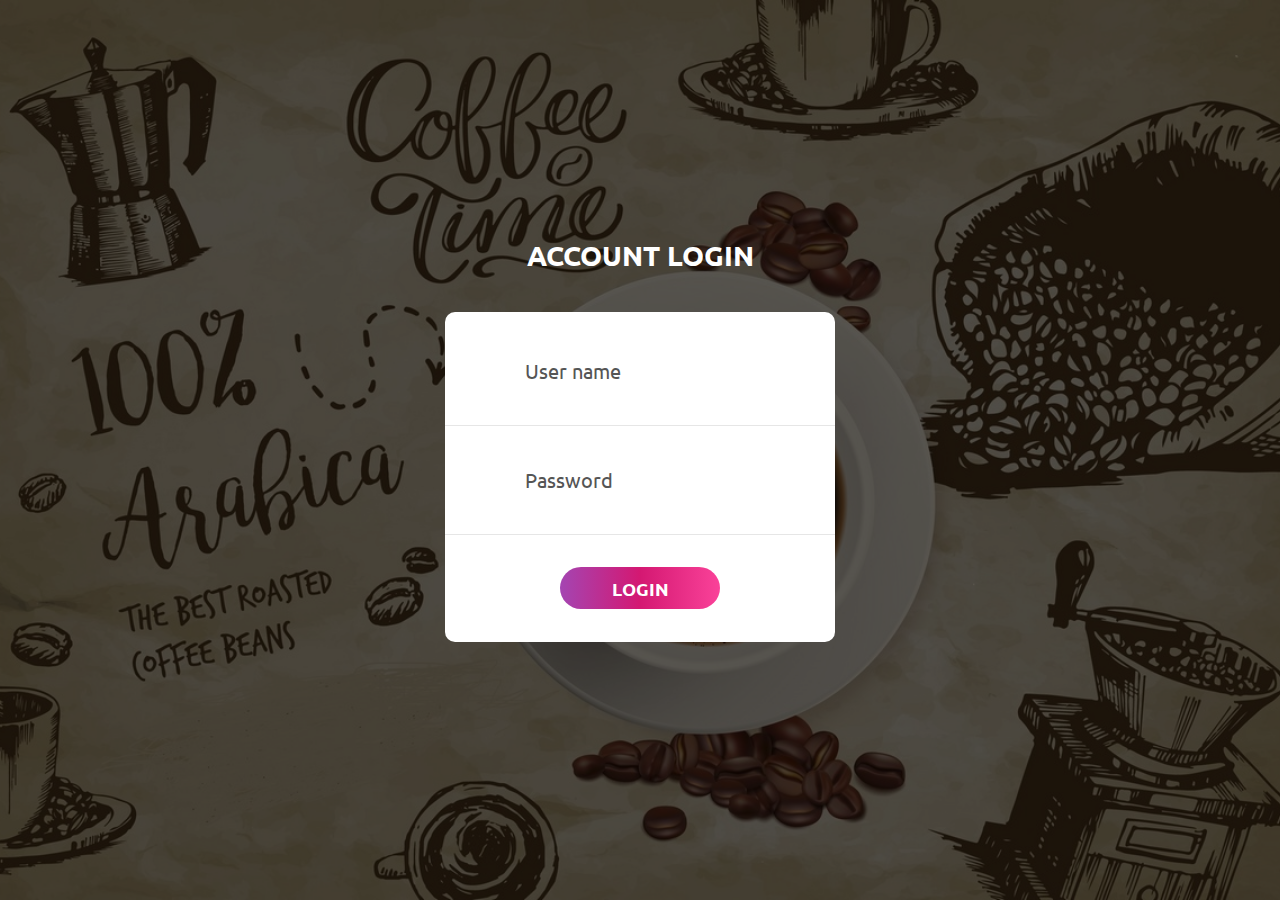
<file: Prototype/Login_v16/index.html>
<!DOCTYPE html>
<html lang="en">
<head>
	<title>Login V16</title>
	<meta charset="UTF-8">
	<meta name="viewport" content="width=device-width, initial-scale=1">
<!--===============================================================================================-->	
	<link rel="icon" type="image/png" href="images/icons/favicon.ico"/>
<!--===============================================================================================-->
	<link rel="stylesheet" type="text/css" href="vendor/bootstrap/css/bootstrap.min.css">
<!--===============================================================================================-->
	<link rel="stylesheet" type="text/css" href="fonts/font-awesome-4.7.0/css/font-awesome.min.css">
<!--===============================================================================================-->
	<link rel="stylesheet" type="text/css" href="fonts/Linearicons-Free-v1.0.0/icon-font.min.css">
<!--===============================================================================================-->
	<link rel="stylesheet" type="text/css" href="vendor/animate/animate.css">
<!--===============================================================================================-->	
	<link rel="stylesheet" type="text/css" href="vendor/css-hamburgers/hamburgers.min.css">
<!--===============================================================================================-->
	<link rel="stylesheet" type="text/css" href="vendor/animsition/css/animsition.min.css">
<!--===============================================================================================-->
	<link rel="stylesheet" type="text/css" href="vendor/select2/select2.min.css">
<!--===============================================================================================-->	
	<link rel="stylesheet" type="text/css" href="vendor/daterangepicker/daterangepicker.css">
<!--===============================================================================================-->
	<link rel="stylesheet" type="text/css" href="css/util.css">
	<link rel="stylesheet" type="text/css" href="css/main.css">
<!--===============================================================================================-->
</head>
<body>
	
	<div class="limiter">
		<div class="container-login100" style="background-image: url('images/bg-04.jpg');">
			<div class="wrap-login100 p-t-30 p-b-50">
				<span class="login100-form-title p-b-41">
					Account Login
				</span>
				<form class="login100-form validate-form p-b-33 p-t-5">

					<div class="wrap-input100 validate-input" data-validate = "Enter username">
						<input class="input100" type="text" name="username" placeholder="User name">
						<span class="focus-input100" data-placeholder="&#xe82a;"></span>
					</div>

					<div class="wrap-input100 validate-input" data-validate="Enter password">
						<input class="input100" type="password" name="pass" placeholder="Password">
						<span class="focus-input100" data-placeholder="&#xe80f;"></span>
					</div>

					<div class="container-login100-form-btn m-t-32">
						<button class="login100-form-btn">
							Login
						</button>
					</div>

				</form>
			</div>
		</div>
	</div>
	

	<div id="dropDownSelect1"></div>
	
<!--===============================================================================================-->
	<script src="vendor/jquery/jquery-3.2.1.min.js"></script>
<!--===============================================================================================-->
	<script src="vendor/animsition/js/animsition.min.js"></script>
<!--===============================================================================================-->
	<script src="vendor/bootstrap/js/popper.js"></script>
	<script src="vendor/bootstrap/js/bootstrap.min.js"></script>
<!--===============================================================================================-->
	<script src="vendor/select2/select2.min.js"></script>
<!--===============================================================================================-->
	<script src="vendor/daterangepicker/moment.min.js"></script>
	<script src="vendor/daterangepicker/daterangepicker.js"></script>
<!--===============================================================================================-->
	<script src="vendor/countdowntime/countdowntime.js"></script>
<!--===============================================================================================-->
	<script src="js/main.js"></script>

</body>
</html>
</file>
<file: Prototype/Login_v16/vendor/daterangepicker/daterangepicker.css>
.daterangepicker {
  position: absolute;
  color: inherit;
  background-color: #fff;
  border-radius: 4px;
  width: 278px;
  padding: 4px;
  margin-top: 1px;
  top: 100px;
  left: 20px;
  /* Calendars */ }
  .daterangepicker:before, .daterangepicker:after {
    position: absolute;
    display: inline-block;
    border-bottom-color: rgba(0, 0, 0, 0.2);
    content: ''; }
  .daterangepicker:before {
    top: -7px;
    border-right: 7px solid transparent;
    border-left: 7px solid transparent;
    border-bottom: 7px solid #ccc; }
  .daterangepicker:after {
    top: -6px;
    border-right: 6px solid transparent;
    border-bottom: 6px solid #fff;
    border-left: 6px solid transparent; }
  .daterangepicker.opensleft:before {
    right: 9px; }
  .daterangepicker.opensleft:after {
    right: 10px; }
  .daterangepicker.openscenter:before {
    left: 0;
    right: 0;
    width: 0;
    margin-left: auto;
    margin-right: auto; }
  .daterangepicker.openscenter:after {
    left: 0;
    right: 0;
    width: 0;
    margin-left: auto;
    margin-right: auto; }
  .daterangepicker.opensright:before {
    left: 9px; }
  .daterangepicker.opensright:after {
    left: 10px; }
  .daterangepicker.dropup {
    margin-top: -5px; }
    .daterangepicker.dropup:before {
      top: initial;
      bottom: -7px;
      border-bottom: initial;
      border-top: 7px solid #ccc; }
    .daterangepicker.dropup:after {
      top: initial;
      bottom: -6px;
      border-bottom: initial;
      border-top: 6px solid #fff; }
  .daterangepicker.dropdown-menu {
    max-width: none;
    z-index: 3001; }
  .daterangepicker.single .ranges, .daterangepicker.single .calendar {
    float: none; }
  .daterangepicker.show-calendar .calendar {
    display: block; }
  .daterangepicker .calendar {
    display: none;
    max-width: 270px;
    margin: 4px; }
    .daterangepicker .calendar.single .calendar-table {
      border: none; }
    .daterangepicker .calendar th, .daterangepicker .calendar td {
      white-space: nowrap;
      text-align: center;
      min-width: 32px; }
  .daterangepicker .calendar-table {
    border: 1px solid #fff;
    padding: 4px;
    border-radius: 4px;
    background-color: #fff; }
  .daterangepicker table {
    width: 100%;
    margin: 0; }
  .daterangepicker td, .daterangepicker th {
    text-align: center;
    width: 20px;
    height: 20px;
    border-radius: 4px;
    border: 1px solid transparent;
    white-space: nowrap;
    cursor: pointer; }
    .daterangepicker td.available:hover, .daterangepicker th.available:hover {
      background-color: #eee;
      border-color: transparent;
      color: inherit; }
    .daterangepicker td.week, .daterangepicker th.week {
      font-size: 80%;
      color: #ccc; }
  .daterangepicker td.off, .daterangepicker td.off.in-range, .daterangepicker td.off.start-date, .daterangepicker td.off.end-date {
    background-color: #fff;
    border-color: transparent;
    color: #999; }
  .daterangepicker td.in-range {
    background-color: #ebf4f8;
    border-color: transparent;
    color: #000;
    border-radius: 0; }
  .daterangepicker td.start-date {
    border-radius: 4px 0 0 4px; }
  .daterangepicker td.end-date {
    border-radius: 0 4px 4px 0; }
  .daterangepicker td.start-date.end-date {
    border-radius: 4px; }
  .daterangepicker td.active, .daterangepicker td.active:hover {
    background-color: #357ebd;
    border-color: transparent;
    color: #fff; }
  .daterangepicker th.month {
    width: auto; }
  .daterangepicker td.disabled, .daterangepicker option.disabled {
    color: #999;
    cursor: not-allowed;
    text-decoration: line-through; }
  .daterangepicker select.monthselect, .daterangepicker select.yearselect {
    font-size: 12px;
    padding: 1px;
    height: auto;
    margin: 0;
    cursor: default; }
  .daterangepicker select.monthselect {
    margin-right: 2%;
    width: 56%; }
  .daterangepicker select.yearselect {
    width: 40%; }
  .daterangepicker select.hourselect, .daterangepicker select.minuteselect, .daterangepicker select.secondselect, .daterangepicker select.ampmselect {
    width: 50px;
    margin-bottom: 0; }
  .daterangepicker .input-mini {
    border: 1px solid #ccc;
    border-radius: 4px;
    color: #555;
    height: 30px;
    line-height: 30px;
    display: block;
    vertical-align: middle;
    margin: 0 0 5px 0;
    padding: 0 6px 0 28px;
    width: 100%; }
    .daterangepicker .input-mini.active {
      border: 1px solid #08c;
      border-radius: 4px; }
  .daterangepicker .daterangepicker_input {
    position: relative; }
    .daterangepicker .daterangepicker_input i {
      position: absolute;
      left: 8px;
      top: 8px; }
  .daterangepicker.rtl .input-mini {
    padding-right: 28px;
    padding-left: 6px; }
  .daterangepicker.rtl .daterangepicker_input i {
    left: auto;
    right: 8px; }
  .daterangepicker .calendar-time {
    text-align: center;
    margin: 5px auto;
    line-height: 30px;
    position: relative;
    padding-left: 28px; }
    .daterangepicker .calendar-time select.disabled {
      color: #ccc;
      cursor: not-allowed; }

.ranges {
  font-size: 11px;
  float: none;
  margin: 4px;
  text-align: left; }
  .ranges ul {
    list-style: none;
    margin: 0 auto;
    padding: 0;
    width: 100%; }
  .ranges li {
    font-size: 13px;
    background-color: #f5f5f5;
    border: 1px solid #f5f5f5;
    border-radius: 4px;
    color: #08c;
    padding: 3px 12px;
    margin-bottom: 8px;
    cursor: pointer; }
    .ranges li:hover {
      background-color: #08c;
      border: 1px solid #08c;
      color: #fff; }
    .ranges li.active {
      background-color: #08c;
      border: 1px solid #08c;
      color: #fff; }

/*  Larger Screen Styling */
@media (min-width: 564px) {
  .daterangepicker {
    width: auto; }
    .daterangepicker .ranges ul {
      width: 160px; }
    .daterangepicker.single .ranges ul {
      width: 100%; }
    .daterangepicker.single .calendar.left {
      clear: none; }
    .daterangepicker.single.ltr .ranges, .daterangepicker.single.ltr .calendar {
      float: left; }
    .daterangepicker.single.rtl .ranges, .daterangepicker.single.rtl .calendar {
      float: right; }
    .daterangepicker.ltr {
      direction: ltr;
      text-align: left; }
      .daterangepicker.ltr .calendar.left {
        clear: left;
        margin-right: 0; }
        .daterangepicker.ltr .calendar.left .calendar-table {
          border-right: none;
          border-top-right-radius: 0;
          border-bottom-right-radius: 0; }
      .daterangepicker.ltr .calendar.right {
        margin-left: 0; }
        .daterangepicker.ltr .calendar.right .calendar-table {
          border-left: none;
          border-top-left-radius: 0;
          border-bottom-left-radius: 0; }
      .daterangepicker.ltr .left .daterangepicker_input {
        padding-right: 12px; }
      .daterangepicker.ltr .calendar.left .calendar-table {
        padding-right: 12px; }
      .daterangepicker.ltr .ranges, .daterangepicker.ltr .calendar {
        float: left; }
    .daterangepicker.rtl {
      direction: rtl;
      text-align: right; }
      .daterangepicker.rtl .calendar.left {
        clear: right;
        margin-left: 0; }
        .daterangepicker.rtl .calendar.left .calendar-table {
          border-left: none;
          border-top-left-radius: 0;
          border-bottom-left-radius: 0; }
      .daterangepicker.rtl .calendar.right {
        margin-right: 0; }
        .daterangepicker.rtl .calendar.right .calendar-table {
          border-right: none;
          border-top-right-radius: 0;
          border-bottom-right-radius: 0; }
      .daterangepicker.rtl .left .daterangepicker_input {
        padding-left: 12px; }
      .daterangepicker.rtl .calendar.left .calendar-table {
        padding-left: 12px; }
      .daterangepicker.rtl .ranges, .daterangepicker.rtl .calendar {
        text-align: right;
        float: right; } }
@media (min-width: 730px) {
  .daterangepicker .ranges {
    width: auto; }
  .daterangepicker.ltr .ranges {
    float: left; }
  .daterangepicker.rtl .ranges {
    float: right; }
  .daterangepicker .calendar.left {
    clear: none !important; } }
</file>
<file: Prototype/Login_v16/css/util.css>
/*[ FONT SIZE ]
///////////////////////////////////////////////////////////
*/
.fs-1 {font-size: 1px;}
.fs-2 {font-size: 2px;}
.fs-3 {font-size: 3px;}
.fs-4 {font-size: 4px;}
.fs-5 {font-size: 5px;}
.fs-6 {font-size: 6px;}
.fs-7 {font-size: 7px;}
.fs-8 {font-size: 8px;}
.fs-9 {font-size: 9px;}
.fs-10 {font-size: 10px;}
.fs-11 {font-size: 11px;}
.fs-12 {font-size: 12px;}
.fs-13 {font-size: 13px;}
.fs-14 {font-size: 14px;}
.fs-15 {font-size: 15px;}
.fs-16 {font-size: 16px;}
.fs-17 {font-size: 17px;}
.fs-18 {font-size: 18px;}
.fs-19 {font-size: 19px;}
.fs-20 {font-size: 20px;}
.fs-21 {font-size: 21px;}
.fs-22 {font-size: 22px;}
.fs-23 {font-size: 23px;}
.fs-24 {font-size: 24px;}
.fs-25 {font-size: 25px;}
.fs-26 {font-size: 26px;}
.fs-27 {font-size: 27px;}
.fs-28 {font-size: 28px;}
.fs-29 {font-size: 29px;}
.fs-30 {font-size: 30px;}
.fs-31 {font-size: 31px;}
.fs-32 {font-size: 32px;}
.fs-33 {font-size: 33px;}
.fs-34 {font-size: 34px;}
.fs-35 {font-size: 35px;}
.fs-36 {font-size: 36px;}
.fs-37 {font-size: 37px;}
.fs-38 {font-size: 38px;}
.fs-39 {font-size: 39px;}
.fs-40 {font-size: 40px;}
.fs-41 {font-size: 41px;}
.fs-42 {font-size: 42px;}
.fs-43 {font-size: 43px;}
.fs-44 {font-size: 44px;}
.fs-45 {font-size: 45px;}
.fs-46 {font-size: 46px;}
.fs-47 {font-size: 47px;}
.fs-48 {font-size: 48px;}
.fs-49 {font-size: 49px;}
.fs-50 {font-size: 50px;}
.fs-51 {font-size: 51px;}
.fs-52 {font-size: 52px;}
.fs-53 {font-size: 53px;}
.fs-54 {font-size: 54px;}
.fs-55 {font-size: 55px;}
.fs-56 {font-size: 56px;}
.fs-57 {font-size: 57px;}
.fs-58 {font-size: 58px;}
.fs-59 {font-size: 59px;}
.fs-60 {font-size: 60px;}
.fs-61 {font-size: 61px;}
.fs-62 {font-size: 62px;}
.fs-63 {font-size: 63px;}
.fs-64 {font-size: 64px;}
.fs-65 {font-size: 65px;}
.fs-66 {font-size: 66px;}
.fs-67 {font-size: 67px;}
.fs-68 {font-size: 68px;}
.fs-69 {font-size: 69px;}
.fs-70 {font-size: 70px;}
.fs-71 {font-size: 71px;}
.fs-72 {font-size: 72px;}
.fs-73 {font-size: 73px;}
.fs-74 {font-size: 74px;}
.fs-75 {font-size: 75px;}
.fs-76 {font-size: 76px;}
.fs-77 {font-size: 77px;}
.fs-78 {font-size: 78px;}
.fs-79 {font-size: 79px;}
.fs-80 {font-size: 80px;}
.fs-81 {font-size: 81px;}
.fs-82 {font-size: 82px;}
.fs-83 {font-size: 83px;}
.fs-84 {font-size: 84px;}
.fs-85 {font-size: 85px;}
.fs-86 {font-size: 86px;}
.fs-87 {font-size: 87px;}
.fs-88 {font-size: 88px;}
.fs-89 {font-size: 89px;}
.fs-90 {font-size: 90px;}
.fs-91 {font-size: 91px;}
.fs-92 {font-size: 92px;}
.fs-93 {font-size: 93px;}
.fs-94 {font-size: 94px;}
.fs-95 {font-size: 95px;}
.fs-96 {font-size: 96px;}
.fs-97 {font-size: 97px;}
.fs-98 {font-size: 98px;}
.fs-99 {font-size: 99px;}
.fs-100 {font-size: 100px;}
.fs-101 {font-size: 101px;}
.fs-102 {font-size: 102px;}
.fs-103 {font-size: 103px;}
.fs-104 {font-size: 104px;}
.fs-105 {font-size: 105px;}
.fs-106 {font-size: 106px;}
.fs-107 {font-size: 107px;}
.fs-108 {font-size: 108px;}
.fs-109 {font-size: 109px;}
.fs-110 {font-size: 110px;}
.fs-111 {font-size: 111px;}
.fs-112 {font-size: 112px;}
.fs-113 {font-size: 113px;}
.fs-114 {font-size: 114px;}
.fs-115 {font-size: 115px;}
.fs-116 {font-size: 116px;}
.fs-117 {font-size: 117px;}
.fs-118 {font-size: 118px;}
.fs-119 {font-size: 119px;}
.fs-120 {font-size: 120px;}
.fs-121 {font-size: 121px;}
.fs-122 {font-size: 122px;}
.fs-123 {font-size: 123px;}
.fs-124 {font-size: 124px;}
.fs-125 {font-size: 125px;}
.fs-126 {font-size: 126px;}
.fs-127 {font-size: 127px;}
.fs-128 {font-size: 128px;}
.fs-129 {font-size: 129px;}
.fs-130 {font-size: 130px;}
.fs-131 {font-size: 131px;}
.fs-132 {font-size: 132px;}
.fs-133 {font-size: 133px;}
.fs-134 {font-size: 134px;}
.fs-135 {font-size: 135px;}
.fs-136 {font-size: 136px;}
.fs-137 {font-size: 137px;}
.fs-138 {font-size: 138px;}
.fs-139 {font-size: 139px;}
.fs-140 {font-size: 140px;}
.fs-141 {font-size: 141px;}
.fs-142 {font-size: 142px;}
.fs-143 {font-size: 143px;}
.fs-144 {font-size: 144px;}
.fs-145 {font-size: 145px;}
.fs-146 {font-size: 146px;}
.fs-147 {font-size: 147px;}
.fs-148 {font-size: 148px;}
.fs-149 {font-size: 149px;}
.fs-150 {font-size: 150px;}
.fs-151 {font-size: 151px;}
.fs-152 {font-size: 152px;}
.fs-153 {font-size: 153px;}
.fs-154 {font-size: 154px;}
.fs-155 {font-size: 155px;}
.fs-156 {font-size: 156px;}
.fs-157 {font-size: 157px;}
.fs-158 {font-size: 158px;}
.fs-159 {font-size: 159px;}
.fs-160 {font-size: 160px;}
.fs-161 {font-size: 161px;}
.fs-162 {font-size: 162px;}
.fs-163 {font-size: 163px;}
.fs-164 {font-size: 164px;}
.fs-165 {font-size: 165px;}
.fs-166 {font-size: 166px;}
.fs-167 {font-size: 167px;}
.fs-168 {font-size: 168px;}
.fs-169 {font-size: 169px;}
.fs-170 {font-size: 170px;}
.fs-171 {font-size: 171px;}
.fs-172 {font-size: 172px;}
.fs-173 {font-size: 173px;}
.fs-174 {font-size: 174px;}
.fs-175 {font-size: 175px;}
.fs-176 {font-size: 176px;}
.fs-177 {font-size: 177px;}
.fs-178 {font-size: 178px;}
.fs-179 {font-size: 179px;}
.fs-180 {font-size: 180px;}
.fs-181 {font-size: 181px;}
.fs-182 {font-size: 182px;}
.fs-183 {font-size: 183px;}
.fs-184 {font-size: 184px;}
.fs-185 {font-size: 185px;}
.fs-186 {font-size: 186px;}
.fs-187 {font-size: 187px;}
.fs-188 {font-size: 188px;}
.fs-189 {font-size: 189px;}
.fs-190 {font-size: 190px;}
.fs-191 {font-size: 191px;}
.fs-192 {font-size: 192px;}
.fs-193 {font-size: 193px;}
.fs-194 {font-size: 194px;}
.fs-195 {font-size: 195px;}
.fs-196 {font-size: 196px;}
.fs-197 {font-size: 197px;}
.fs-198 {font-size: 198px;}
.fs-199 {font-size: 199px;}
.fs-200 {font-size: 200px;}

/*[ PADDING ]
///////////////////////////////////////////////////////////
*/
.p-t-0 {padding-top: 0px;}
.p-t-1 {padding-top: 1px;}
.p-t-2 {padding-top: 2px;}
.p-t-3 {padding-top: 3px;}
.p-t-4 {padding-top: 4px;}
.p-t-5 {padding-top: 5px;}
.p-t-6 {padding-top: 6px;}
.p-t-7 {padding-top: 7px;}
.p-t-8 {padding-top: 8px;}
.p-t-9 {padding-top: 9px;}
.p-t-10 {padding-top: 10px;}
.p-t-11 {padding-top: 11px;}
.p-t-12 {padding-top: 12px;}
.p-t-13 {padding-top: 13px;}
.p-t-14 {padding-top: 14px;}
.p-t-15 {padding-top: 15px;}
.p-t-16 {padding-top: 16px;}
.p-t-17 {padding-top: 17px;}
.p-t-18 {padding-top: 18px;}
.p-t-19 {padding-top: 19px;}
.p-t-20 {padding-top: 20px;}
.p-t-21 {padding-top: 21px;}
.p-t-22 {padding-top: 22px;}
.p-t-23 {padding-top: 23px;}
.p-t-24 {padding-top: 24px;}
.p-t-25 {padding-top: 25px;}
.p-t-26 {padding-top: 26px;}
.p-t-27 {padding-top: 27px;}
.p-t-28 {padding-top: 28px;}
.p-t-29 {padding-top: 29px;}
.p-t-30 {padding-top: 30px;}
.p-t-31 {padding-top: 31px;}
.p-t-32 {padding-top: 32px;}
.p-t-33 {padding-top: 33px;}
.p-t-34 {padding-top: 34px;}
.p-t-35 {padding-top: 35px;}
.p-t-36 {padding-top: 36px;}
.p-t-37 {padding-top: 37px;}
.p-t-38 {padding-top: 38px;}
.p-t-39 {padding-top: 39px;}
.p-t-40 {padding-top: 40px;}
.p-t-41 {padding-top: 41px;}
.p-t-42 {padding-top: 42px;}
.p-t-43 {padding-top: 43px;}
.p-t-44 {padding-top: 44px;}
.p-t-45 {padding-top: 45px;}
.p-t-46 {padding-top: 46px;}
.p-t-47 {padding-top: 47px;}
.p-t-48 {padding-top: 48px;}
.p-t-49 {padding-top: 49px;}
.p-t-50 {padding-top: 50px;}
.p-t-51 {padding-top: 51px;}
.p-t-52 {padding-top: 52px;}
.p-t-53 {padding-top: 53px;}
.p-t-54 {padding-top: 54px;}
.p-t-55 {padding-top: 55px;}
.p-t-56 {padding-top: 56px;}
.p-t-57 {padding-top: 57px;}
.p-t-58 {padding-top: 58px;}
.p-t-59 {padding-top: 59px;}
.p-t-60 {padding-top: 60px;}
.p-t-61 {padding-top: 61px;}
.p-t-62 {padding-top: 62px;}
.p-t-63 {padding-top: 63px;}
.p-t-64 {padding-top: 64px;}
.p-t-65 {padding-top: 65px;}
.p-t-66 {padding-top: 66px;}
.p-t-67 {padding-top: 67px;}
.p-t-68 {padding-top: 68px;}
.p-t-69 {padding-top: 69px;}
.p-t-70 {padding-top: 70px;}
.p-t-71 {padding-top: 71px;}
.p-t-72 {padding-top: 72px;}
.p-t-73 {padding-top: 73px;}
.p-t-74 {padding-top: 74px;}
.p-t-75 {padding-top: 75px;}
.p-t-76 {padding-top: 76px;}
.p-t-77 {padding-top: 77px;}
.p-t-78 {padding-top: 78px;}
.p-t-79 {padding-top: 79px;}
.p-t-80 {padding-top: 80px;}
.p-t-81 {padding-top: 81px;}
.p-t-82 {padding-top: 82px;}
.p-t-83 {padding-top: 83px;}
.p-t-84 {padding-top: 84px;}
.p-t-85 {padding-top: 85px;}
.p-t-86 {padding-top: 86px;}
.p-t-87 {padding-top: 87px;}
.p-t-88 {padding-top: 88px;}
.p-t-89 {padding-top: 89px;}
.p-t-90 {padding-top: 90px;}
.p-t-91 {padding-top: 91px;}
.p-t-92 {padding-top: 92px;}
.p-t-93 {padding-top: 93px;}
.p-t-94 {padding-top: 94px;}
.p-t-95 {padding-top: 95px;}
.p-t-96 {padding-top: 96px;}
.p-t-97 {padding-top: 97px;}
.p-t-98 {padding-top: 98px;}
.p-t-99 {padding-top: 99px;}
.p-t-100 {padding-top: 100px;}
.p-t-101 {padding-top: 101px;}
.p-t-102 {padding-top: 102px;}
.p-t-103 {padding-top: 103px;}
.p-t-104 {padding-top: 104px;}
.p-t-105 {padding-top: 105px;}
.p-t-106 {padding-top: 106px;}
.p-t-107 {padding-top: 107px;}
.p-t-108 {padding-top: 108px;}
.p-t-109 {padding-top: 109px;}
.p-t-110 {padding-top: 110px;}
.p-t-111 {padding-top: 111px;}
.p-t-112 {padding-top: 112px;}
.p-t-113 {padding-top: 113px;}
.p-t-114 {padding-top: 114px;}
.p-t-115 {padding-top: 115px;}
.p-t-116 {padding-top: 116px;}
.p-t-117 {padding-top: 117px;}
.p-t-118 {padding-top: 118px;}
.p-t-119 {padding-top: 119px;}
.p-t-120 {padding-top: 120px;}
.p-t-121 {padding-top: 121px;}
.p-t-122 {padding-top: 122px;}
.p-t-123 {padding-top: 123px;}
.p-t-124 {padding-top: 124px;}
.p-t-125 {padding-top: 125px;}
.p-t-126 {padding-top: 126px;}
.p-t-127 {padding-top: 127px;}
.p-t-128 {padding-top: 128px;}
.p-t-129 {padding-top: 129px;}
.p-t-130 {padding-top: 130px;}
.p-t-131 {padding-top: 131px;}
.p-t-132 {padding-top: 132px;}
.p-t-133 {padding-top: 133px;}
.p-t-134 {padding-top: 134px;}
.p-t-135 {padding-top: 135px;}
.p-t-136 {padding-top: 136px;}
.p-t-137 {padding-top: 137px;}
.p-t-138 {padding-top: 138px;}
.p-t-139 {padding-top: 139px;}
.p-t-140 {padding-top: 140px;}
.p-t-141 {padding-top: 141px;}
.p-t-142 {padding-top: 142px;}
.p-t-143 {padding-top: 143px;}
.p-t-144 {padding-top: 144px;}
.p-t-145 {padding-top: 145px;}
.p-t-146 {padding-top: 146px;}
.p-t-147 {padding-top: 147px;}
.p-t-148 {padding-top: 148px;}
.p-t-149 {padding-top: 149px;}
.p-t-150 {padding-top: 150px;}
.p-t-151 {padding-top: 151px;}
.p-t-152 {padding-top: 152px;}
.p-t-153 {padding-top: 153px;}
.p-t-154 {padding-top: 154px;}
.p-t-155 {padding-top: 155px;}
.p-t-156 {padding-top: 156px;}
.p-t-157 {padding-top: 157px;}
.p-t-158 {padding-top: 158px;}
.p-t-159 {padding-top: 159px;}
.p-t-160 {padding-top: 160px;}
.p-t-161 {padding-top: 161px;}
.p-t-162 {padding-top: 162px;}
.p-t-163 {padding-top: 163px;}
.p-t-164 {padding-top: 164px;}
.p-t-165 {padding-top: 165px;}
.p-t-166 {padding-top: 166px;}
.p-t-167 {padding-top: 167px;}
.p-t-168 {padding-top: 168px;}
.p-t-169 {padding-top: 169px;}
.p-t-170 {padding-top: 170px;}
.p-t-171 {padding-top: 171px;}
.p-t-172 {padding-top: 172px;}
.p-t-173 {padding-top: 173px;}
.p-t-174 {padding-top: 174px;}
.p-t-175 {padding-top: 175px;}
.p-t-176 {padding-top: 176px;}
.p-t-177 {padding-top: 177px;}
.p-t-178 {padding-top: 178px;}
.p-t-179 {padding-top: 179px;}
.p-t-180 {padding-top: 180px;}
.p-t-181 {padding-top: 181px;}
.p-t-182 {padding-top: 182px;}
.p-t-183 {padding-top: 183px;}
.p-t-184 {padding-top: 184px;}
.p-t-185 {padding-top: 185px;}
.p-t-186 {padding-top: 186px;}
.p-t-187 {padding-top: 187px;}
.p-t-188 {padding-top: 188px;}
.p-t-189 {padding-top: 189px;}
.p-t-190 {padding-top: 190px;}
.p-t-191 {padding-top: 191px;}
.p-t-192 {padding-top: 192px;}
.p-t-193 {padding-top: 193px;}
.p-t-194 {padding-top: 194px;}
.p-t-195 {padding-top: 195px;}
.p-t-196 {padding-top: 196px;}
.p-t-197 {padding-top: 197px;}
.p-t-198 {padding-top: 198px;}
.p-t-199 {padding-top: 199px;}
.p-t-200 {padding-top: 200px;}
.p-t-201 {padding-top: 201px;}
.p-t-202 {padding-top: 202px;}
.p-t-203 {padding-top: 203px;}
.p-t-204 {padding-top: 204px;}
.p-t-205 {padding-top: 205px;}
.p-t-206 {padding-top: 206px;}
.p-t-207 {padding-top: 207px;}
.p-t-208 {padding-top: 208px;}
.p-t-209 {padding-top: 209px;}
.p-t-210 {padding-top: 210px;}
.p-t-211 {padding-top: 211px;}
.p-t-212 {padding-top: 212px;}
.p-t-213 {padding-top: 213px;}
.p-t-214 {padding-top: 214px;}
.p-t-215 {padding-top: 215px;}
.p-t-216 {padding-top: 216px;}
.p-t-217 {padding-top: 217px;}
.p-t-218 {padding-top: 218px;}
.p-t-219 {padding-top: 219px;}
.p-t-220 {padding-top: 220px;}
.p-t-221 {padding-top: 221px;}
.p-t-222 {padding-top: 222px;}
.p-t-223 {padding-top: 223px;}
.p-t-224 {padding-top: 224px;}
.p-t-225 {padding-top: 225px;}
.p-t-226 {padding-top: 226px;}
.p-t-227 {padding-top: 227px;}
.p-t-228 {padding-top: 228px;}
.p-t-229 {padding-top: 229px;}
.p-t-230 {padding-top: 230px;}
.p-t-231 {padding-top: 231px;}
.p-t-232 {padding-top: 232px;}
.p-t-233 {padding-top: 233px;}
.p-t-234 {padding-top: 234px;}
.p-t-235 {padding-top: 235px;}
.p-t-236 {padding-top: 236px;}
.p-t-237 {padding-top: 237px;}
.p-t-238 {padding-top: 238px;}
.p-t-239 {padding-top: 239px;}
.p-t-240 {padding-top: 240px;}
.p-t-241 {padding-top: 241px;}
.p-t-242 {padding-top: 242px;}
.p-t-243 {padding-top: 243px;}
.p-t-244 {padding-top: 244px;}
.p-t-245 {padding-top: 245px;}
.p-t-246 {padding-top: 246px;}
.p-t-247 {padding-top: 247px;}
.p-t-248 {padding-top: 248px;}
.p-t-249 {padding-top: 249px;}
.p-t-250 {padding-top: 250px;}
.p-b-0 {padding-bottom: 0px;}
.p-b-1 {padding-bottom: 1px;}
.p-b-2 {padding-bottom: 2px;}
.p-b-3 {padding-bottom: 3px;}
.p-b-4 {padding-bottom: 4px;}
.p-b-5 {padding-bottom: 5px;}
.p-b-6 {padding-bottom: 6px;}
.p-b-7 {padding-bottom: 7px;}
.p-b-8 {padding-bottom: 8px;}
.p-b-9 {padding-bottom: 9px;}
.p-b-10 {padding-bottom: 10px;}
.p-b-11 {padding-bottom: 11px;}
.p-b-12 {padding-bottom: 12px;}
.p-b-13 {padding-bottom: 13px;}
.p-b-14 {padding-bottom: 14px;}
.p-b-15 {padding-bottom: 15px;}
.p-b-16 {padding-bottom: 16px;}
.p-b-17 {padding-bottom: 17px;}
.p-b-18 {padding-bottom: 18px;}
.p-b-19 {padding-bottom: 19px;}
.p-b-20 {padding-bottom: 20px;}
.p-b-21 {padding-bottom: 21px;}
.p-b-22 {padding-bottom: 22px;}
.p-b-23 {padding-bottom: 23px;}
.p-b-24 {padding-bottom: 24px;}
.p-b-25 {padding-bottom: 25px;}
.p-b-26 {padding-bottom: 26px;}
.p-b-27 {padding-bottom: 27px;}
.p-b-28 {padding-bottom: 28px;}
.p-b-29 {padding-bottom: 29px;}
.p-b-30 {padding-bottom: 30px;}
.p-b-31 {padding-bottom: 31px;}
.p-b-32 {padding-bottom: 32px;}
.p-b-33 {padding-bottom: 33px;}
.p-b-34 {padding-bottom: 34px;}
.p-b-35 {padding-bottom: 35px;}
.p-b-36 {padding-bottom: 36px;}
.p-b-37 {padding-bottom: 37px;}
.p-b-38 {padding-bottom: 38px;}
.p-b-39 {padding-bottom: 39px;}
.p-b-40 {padding-bottom: 40px;}
.p-b-41 {padding-bottom: 41px;}
.p-b-42 {padding-bottom: 42px;}
.p-b-43 {padding-bottom: 43px;}
.p-b-44 {padding-bottom: 44px;}
.p-b-45 {padding-bottom: 45px;}
.p-b-46 {padding-bottom: 46px;}
.p-b-47 {padding-bottom: 47px;}
.p-b-48 {padding-bottom: 48px;}
.p-b-49 {padding-bottom: 49px;}
.p-b-50 {padding-bottom: 50px;}
.p-b-51 {padding-bottom: 51px;}
.p-b-52 {padding-bottom: 52px;}
.p-b-53 {padding-bottom: 53px;}
.p-b-54 {padding-bottom: 54px;}
.p-b-55 {padding-bottom: 55px;}
.p-b-56 {padding-bottom: 56px;}
.p-b-57 {padding-bottom: 57px;}
.p-b-58 {padding-bottom: 58px;}
.p-b-59 {padding-bottom: 59px;}
.p-b-60 {padding-bottom: 60px;}
.p-b-61 {padding-bottom: 61px;}
.p-b-62 {padding-bottom: 62px;}
.p-b-63 {padding-bottom: 63px;}
.p-b-64 {padding-bottom: 64px;}
.p-b-65 {padding-bottom: 65px;}
.p-b-66 {padding-bottom: 66px;}
.p-b-67 {padding-bottom: 67px;}
.p-b-68 {padding-bottom: 68px;}
.p-b-69 {padding-bottom: 69px;}
.p-b-70 {padding-bottom: 70px;}
.p-b-71 {padding-bottom: 71px;}
.p-b-72 {padding-bottom: 72px;}
.p-b-73 {padding-bottom: 73px;}
.p-b-74 {padding-bottom: 74px;}
.p-b-75 {padding-bottom: 75px;}
.p-b-76 {padding-bottom: 76px;}
.p-b-77 {padding-bottom: 77px;}
.p-b-78 {padding-bottom: 78px;}
.p-b-79 {padding-bottom: 79px;}
.p-b-80 {padding-bottom: 80px;}
.p-b-81 {padding-bottom: 81px;}
.p-b-82 {padding-bottom: 82px;}
.p-b-83 {padding-bottom: 83px;}
.p-b-84 {padding-bottom: 84px;}
.p-b-85 {padding-bottom: 85px;}
.p-b-86 {padding-bottom: 86px;}
.p-b-87 {padding-bottom: 87px;}
.p-b-88 {padding-bottom: 88px;}
.p-b-89 {padding-bottom: 89px;}
.p-b-90 {padding-bottom: 90px;}
.p-b-91 {padding-bottom: 91px;}
.p-b-92 {padding-bottom: 92px;}
.p-b-93 {padding-bottom: 93px;}
.p-b-94 {padding-bottom: 94px;}
.p-b-95 {padding-bottom: 95px;}
.p-b-96 {padding-bottom: 96px;}
.p-b-97 {padding-bottom: 97px;}
.p-b-98 {padding-bottom: 98px;}
.p-b-99 {padding-bottom: 99px;}
.p-b-100 {padding-bottom: 100px;}
.p-b-101 {padding-bottom: 101px;}
.p-b-102 {padding-bottom: 102px;}
.p-b-103 {padding-bottom: 103px;}
.p-b-104 {padding-bottom: 104px;}
.p-b-105 {padding-bottom: 105px;}
.p-b-106 {padding-bottom: 106px;}
.p-b-107 {padding-bottom: 107px;}
.p-b-108 {padding-bottom: 108px;}
.p-b-109 {padding-bottom: 109px;}
.p-b-110 {padding-bottom: 110px;}
.p-b-111 {padding-bottom: 111px;}
.p-b-112 {padding-bottom: 112px;}
.p-b-113 {padding-bottom: 113px;}
.p-b-114 {padding-bottom: 114px;}
.p-b-115 {padding-bottom: 115px;}
.p-b-116 {padding-bottom: 116px;}
.p-b-117 {padding-bottom: 117px;}
.p-b-118 {padding-bottom: 118px;}
.p-b-119 {padding-bottom: 119px;}
.p-b-120 {padding-bottom: 120px;}
.p-b-121 {padding-bottom: 121px;}
.p-b-122 {padding-bottom: 122px;}
.p-b-123 {padding-bottom: 123px;}
.p-b-124 {padding-bottom: 124px;}
.p-b-125 {padding-bottom: 125px;}
.p-b-126 {padding-bottom: 126px;}
.p-b-127 {padding-bottom: 127px;}
.p-b-128 {padding-bottom: 128px;}
.p-b-129 {padding-bottom: 129px;}
.p-b-130 {padding-bottom: 130px;}
.p-b-131 {padding-bottom: 131px;}
.p-b-132 {padding-bottom: 132px;}
.p-b-133 {padding-bottom: 133px;}
.p-b-134 {padding-bottom: 134px;}
.p-b-135 {padding-bottom: 135px;}
.p-b-136 {padding-bottom: 136px;}
.p-b-137 {padding-bottom: 137px;}
.p-b-138 {padding-bottom: 138px;}
.p-b-139 {padding-bottom: 139px;}
.p-b-140 {padding-bottom: 140px;}
.p-b-141 {padding-bottom: 141px;}
.p-b-142 {padding-bottom: 142px;}
.p-b-143 {padding-bottom: 143px;}
.p-b-144 {padding-bottom: 144px;}
.p-b-145 {padding-bottom: 145px;}
.p-b-146 {padding-bottom: 146px;}
.p-b-147 {padding-bottom: 147px;}
.p-b-148 {padding-bottom: 148px;}
.p-b-149 {padding-bottom: 149px;}
.p-b-150 {padding-bottom: 150px;}
.p-b-151 {padding-bottom: 151px;}
.p-b-152 {padding-bottom: 152px;}
.p-b-153 {padding-bottom: 153px;}
.p-b-154 {padding-bottom: 154px;}
.p-b-155 {padding-bottom: 155px;}
.p-b-156 {padding-bottom: 156px;}
.p-b-157 {padding-bottom: 157px;}
.p-b-158 {padding-bottom: 158px;}
.p-b-159 {padding-bottom: 159px;}
.p-b-160 {padding-bottom: 160px;}
.p-b-161 {padding-bottom: 161px;}
.p-b-162 {padding-bottom: 162px;}
.p-b-163 {padding-bottom: 163px;}
.p-b-164 {padding-bottom: 164px;}
.p-b-165 {padding-bottom: 165px;}
.p-b-166 {padding-bottom: 166px;}
.p-b-167 {padding-bottom: 167px;}
.p-b-168 {padding-bottom: 168px;}
.p-b-169 {padding-bottom: 169px;}
.p-b-170 {padding-bottom: 170px;}
.p-b-171 {padding-bottom: 171px;}
.p-b-172 {padding-bottom: 172px;}
.p-b-173 {padding-bottom: 173px;}
.p-b-174 {padding-bottom: 174px;}
.p-b-175 {padding-bottom: 175px;}
.p-b-176 {padding-bottom: 176px;}
.p-b-177 {padding-bottom: 177px;}
.p-b-178 {padding-bottom: 178px;}
.p-b-179 {padding-bottom: 179px;}
.p-b-180 {padding-bottom: 180px;}
.p-b-181 {padding-bottom: 181px;}
.p-b-182 {padding-bottom: 182px;}
.p-b-183 {padding-bottom: 183px;}
.p-b-184 {padding-bottom: 184px;}
.p-b-185 {padding-bottom: 185px;}
.p-b-186 {padding-bottom: 186px;}
.p-b-187 {padding-bottom: 187px;}
.p-b-188 {padding-bottom: 188px;}
.p-b-189 {padding-bottom: 189px;}
.p-b-190 {padding-bottom: 190px;}
.p-b-191 {padding-bottom: 191px;}
.p-b-192 {padding-bottom: 192px;}
.p-b-193 {padding-bottom: 193px;}
.p-b-194 {padding-bottom: 194px;}
.p-b-195 {padding-bottom: 195px;}
.p-b-196 {padding-bottom: 196px;}
.p-b-197 {padding-bottom: 197px;}
.p-b-198 {padding-bottom: 198px;}
.p-b-199 {padding-bottom: 199px;}
.p-b-200 {padding-bottom: 200px;}
.p-b-201 {padding-bottom: 201px;}
.p-b-202 {padding-bottom: 202px;}
.p-b-203 {padding-bottom: 203px;}
.p-b-204 {padding-bottom: 204px;}
.p-b-205 {padding-bottom: 205px;}
.p-b-206 {padding-bottom: 206px;}
.p-b-207 {padding-bottom: 207px;}
.p-b-208 {padding-bottom: 208px;}
.p-b-209 {padding-bottom: 209px;}
.p-b-210 {padding-bottom: 210px;}
.p-b-211 {padding-bottom: 211px;}
.p-b-212 {padding-bottom: 212px;}
.p-b-213 {padding-bottom: 213px;}
.p-b-214 {padding-bottom: 214px;}
.p-b-215 {padding-bottom: 215px;}
.p-b-216 {padding-bottom: 216px;}
.p-b-217 {padding-bottom: 217px;}
.p-b-218 {padding-bottom: 218px;}
.p-b-219 {padding-bottom: 219px;}
.p-b-220 {padding-bottom: 220px;}
.p-b-221 {padding-bottom: 221px;}
.p-b-222 {padding-bottom: 222px;}
.p-b-223 {padding-bottom: 223px;}
.p-b-224 {padding-bottom: 224px;}
.p-b-225 {padding-bottom: 225px;}
.p-b-226 {padding-bottom: 226px;}
.p-b-227 {padding-bottom: 227px;}
.p-b-228 {padding-bottom: 228px;}
.p-b-229 {padding-bottom: 229px;}
.p-b-230 {padding-bottom: 230px;}
.p-b-231 {padding-bottom: 231px;}
.p-b-232 {padding-bottom: 232px;}
.p-b-233 {padding-bottom: 233px;}
.p-b-234 {padding-bottom: 234px;}
.p-b-235 {padding-bottom: 235px;}
.p-b-236 {padding-bottom: 236px;}
.p-b-237 {padding-bottom: 237px;}
.p-b-238 {padding-bottom: 238px;}
.p-b-239 {padding-bottom: 239px;}
.p-b-240 {padding-bottom: 240px;}
.p-b-241 {padding-bottom: 241px;}
.p-b-242 {padding-bottom: 242px;}
.p-b-243 {padding-bottom: 243px;}
.p-b-244 {padding-bottom: 244px;}
.p-b-245 {padding-bottom: 245px;}
.p-b-246 {padding-bottom: 246px;}
.p-b-247 {padding-bottom: 247px;}
.p-b-248 {padding-bottom: 248px;}
.p-b-249 {padding-bottom: 249px;}
.p-b-250 {padding-bottom: 250px;}
.p-l-0 {padding-left: 0px;}
.p-l-1 {padding-left: 1px;}
.p-l-2 {padding-left: 2px;}
.p-l-3 {padding-left: 3px;}
.p-l-4 {padding-left: 4px;}
.p-l-5 {padding-left: 5px;}
.p-l-6 {padding-left: 6px;}
.p-l-7 {padding-left: 7px;}
.p-l-8 {padding-left: 8px;}
.p-l-9 {padding-left: 9px;}
.p-l-10 {padding-left: 10px;}
.p-l-11 {padding-left: 11px;}
.p-l-12 {padding-left: 12px;}
.p-l-13 {padding-left: 13px;}
.p-l-14 {padding-left: 14px;}
.p-l-15 {padding-left: 15px;}
.p-l-16 {padding-left: 16px;}
.p-l-17 {padding-left: 17px;}
.p-l-18 {padding-left: 18px;}
.p-l-19 {padding-left: 19px;}
.p-l-20 {padding-left: 20px;}
.p-l-21 {padding-left: 21px;}
.p-l-22 {padding-left: 22px;}
.p-l-23 {padding-left: 23px;}
.p-l-24 {padding-left: 24px;}
.p-l-25 {padding-left: 25px;}
.p-l-26 {padding-left: 26px;}
.p-l-27 {padding-left: 27px;}
.p-l-28 {padding-left: 28px;}
.p-l-29 {padding-left: 29px;}
.p-l-30 {padding-left: 30px;}
.p-l-31 {padding-left: 31px;}
.p-l-32 {padding-left: 32px;}
.p-l-33 {padding-left: 33px;}
.p-l-34 {padding-left: 34px;}
.p-l-35 {padding-left: 35px;}
.p-l-36 {padding-left: 36px;}
.p-l-37 {padding-left: 37px;}
.p-l-38 {padding-left: 38px;}
.p-l-39 {padding-left: 39px;}
.p-l-40 {padding-left: 40px;}
.p-l-41 {padding-left: 41px;}
.p-l-42 {padding-left: 42px;}
.p-l-43 {padding-left: 43px;}
.p-l-44 {padding-left: 44px;}
.p-l-45 {padding-left: 45px;}
.p-l-46 {padding-left: 46px;}
.p-l-47 {padding-left: 47px;}
.p-l-48 {padding-left: 48px;}
.p-l-49 {padding-left: 49px;}
.p-l-50 {padding-left: 50px;}
.p-l-51 {padding-left: 51px;}
.p-l-52 {padding-left: 52px;}
.p-l-53 {padding-left: 53px;}
.p-l-54 {padding-left: 54px;}
.p-l-55 {padding-left: 55px;}
.p-l-56 {padding-left: 56px;}
.p-l-57 {padding-left: 57px;}
.p-l-58 {padding-left: 58px;}
.p-l-59 {padding-left: 59px;}
.p-l-60 {padding-left: 60px;}
.p-l-61 {padding-left: 61px;}
.p-l-62 {padding-left: 62px;}
.p-l-63 {padding-left: 63px;}
.p-l-64 {padding-left: 64px;}
.p-l-65 {padding-left: 65px;}
.p-l-66 {padding-left: 66px;}
.p-l-67 {padding-left: 67px;}
.p-l-68 {padding-left: 68px;}
.p-l-69 {padding-left: 69px;}
.p-l-70 {padding-left: 70px;}
.p-l-71 {padding-left: 71px;}
.p-l-72 {padding-left: 72px;}
.p-l-73 {padding-left: 73px;}
.p-l-74 {padding-left: 74px;}
.p-l-75 {padding-left: 75px;}
.p-l-76 {padding-left: 76px;}
.p-l-77 {padding-left: 77px;}
.p-l-78 {padding-left: 78px;}
.p-l-79 {padding-left: 79px;}
.p-l-80 {padding-left: 80px;}
.p-l-81 {padding-left: 81px;}
.p-l-82 {padding-left: 82px;}
.p-l-83 {padding-left: 83px;}
.p-l-84 {padding-left: 84px;}
.p-l-85 {padding-left: 85px;}
.p-l-86 {padding-left: 86px;}
.p-l-87 {padding-left: 87px;}
.p-l-88 {padding-left: 88px;}
.p-l-89 {padding-left: 89px;}
.p-l-90 {padding-left: 90px;}
.p-l-91 {padding-left: 91px;}
.p-l-92 {padding-left: 92px;}
.p-l-93 {padding-left: 93px;}
.p-l-94 {padding-left: 94px;}
.p-l-95 {padding-left: 95px;}
.p-l-96 {padding-left: 96px;}
.p-l-97 {padding-left: 97px;}
.p-l-98 {padding-left: 98px;}
.p-l-99 {padding-left: 99px;}
.p-l-100 {padding-left: 100px;}
.p-l-101 {padding-left: 101px;}
.p-l-102 {padding-left: 102px;}
.p-l-103 {padding-left: 103px;}
.p-l-104 {padding-left: 104px;}
.p-l-105 {padding-left: 105px;}
.p-l-106 {padding-left: 106px;}
.p-l-107 {padding-left: 107px;}
.p-l-108 {padding-left: 108px;}
.p-l-109 {padding-left: 109px;}
.p-l-110 {padding-left: 110px;}
.p-l-111 {padding-left: 111px;}
.p-l-112 {padding-left: 112px;}
.p-l-113 {padding-left: 113px;}
.p-l-114 {padding-left: 114px;}
.p-l-115 {padding-left: 115px;}
.p-l-116 {padding-left: 116px;}
.p-l-117 {padding-left: 117px;}
.p-l-118 {padding-left: 118px;}
.p-l-119 {padding-left: 119px;}
.p-l-120 {padding-left: 120px;}
.p-l-121 {padding-left: 121px;}
.p-l-122 {padding-left: 122px;}
.p-l-123 {padding-left: 123px;}
.p-l-124 {padding-left: 124px;}
.p-l-125 {padding-left: 125px;}
.p-l-126 {padding-left: 126px;}
.p-l-127 {padding-left: 127px;}
.p-l-128 {padding-left: 128px;}
.p-l-129 {padding-left: 129px;}
.p-l-130 {padding-left: 130px;}
.p-l-131 {padding-left: 131px;}
.p-l-132 {padding-left: 132px;}
.p-l-133 {padding-left: 133px;}
.p-l-134 {padding-left: 134px;}
.p-l-135 {padding-left: 135px;}
.p-l-136 {padding-left: 136px;}
.p-l-137 {padding-left: 137px;}
.p-l-138 {padding-left: 138px;}
.p-l-139 {padding-left: 139px;}
.p-l-140 {padding-left: 140px;}
.p-l-141 {padding-left: 141px;}
.p-l-142 {padding-left: 142px;}
.p-l-143 {padding-left: 143px;}
.p-l-144 {padding-left: 144px;}
.p-l-145 {padding-left: 145px;}
.p-l-146 {padding-left: 146px;}
.p-l-147 {padding-left: 147px;}
.p-l-148 {padding-left: 148px;}
.p-l-149 {padding-left: 149px;}
.p-l-150 {padding-left: 150px;}
.p-l-151 {padding-left: 151px;}
.p-l-152 {padding-left: 152px;}
.p-l-153 {padding-left: 153px;}
.p-l-154 {padding-left: 154px;}
.p-l-155 {padding-left: 155px;}
.p-l-156 {padding-left: 156px;}
.p-l-157 {padding-left: 157px;}
.p-l-158 {padding-left: 158px;}
.p-l-159 {padding-left: 159px;}
.p-l-160 {padding-left: 160px;}
.p-l-161 {padding-left: 161px;}
.p-l-162 {padding-left: 162px;}
.p-l-163 {padding-left: 163px;}
.p-l-164 {padding-left: 164px;}
.p-l-165 {padding-left: 165px;}
.p-l-166 {padding-left: 166px;}
.p-l-167 {padding-left: 167px;}
.p-l-168 {padding-left: 168px;}
.p-l-169 {padding-left: 169px;}
.p-l-170 {padding-left: 170px;}
.p-l-171 {padding-left: 171px;}
.p-l-172 {padding-left: 172px;}
.p-l-173 {padding-left: 173px;}
.p-l-174 {padding-left: 174px;}
.p-l-175 {padding-left: 175px;}
.p-l-176 {padding-left: 176px;}
.p-l-177 {padding-left: 177px;}
.p-l-178 {padding-left: 178px;}
.p-l-179 {padding-left: 179px;}
.p-l-180 {padding-left: 180px;}
.p-l-181 {padding-left: 181px;}
.p-l-182 {padding-left: 182px;}
.p-l-183 {padding-left: 183px;}
.p-l-184 {padding-left: 184px;}
.p-l-185 {padding-left: 185px;}
.p-l-186 {padding-left: 186px;}
.p-l-187 {padding-left: 187px;}
.p-l-188 {padding-left: 188px;}
.p-l-189 {padding-left: 189px;}
.p-l-190 {padding-left: 190px;}
.p-l-191 {padding-left: 191px;}
.p-l-192 {padding-left: 192px;}
.p-l-193 {padding-left: 193px;}
.p-l-194 {padding-left: 194px;}
.p-l-195 {padding-left: 195px;}
.p-l-196 {padding-left: 196px;}
.p-l-197 {padding-left: 197px;}
.p-l-198 {padding-left: 198px;}
.p-l-199 {padding-left: 199px;}
.p-l-200 {padding-left: 200px;}
.p-l-201 {padding-left: 201px;}
.p-l-202 {padding-left: 202px;}
.p-l-203 {padding-left: 203px;}
.p-l-204 {padding-left: 204px;}
.p-l-205 {padding-left: 205px;}
.p-l-206 {padding-left: 206px;}
.p-l-207 {padding-left: 207px;}
.p-l-208 {padding-left: 208px;}
.p-l-209 {padding-left: 209px;}
.p-l-210 {padding-left: 210px;}
.p-l-211 {padding-left: 211px;}
.p-l-212 {padding-left: 212px;}
.p-l-213 {padding-left: 213px;}
.p-l-214 {padding-left: 214px;}
.p-l-215 {padding-left: 215px;}
.p-l-216 {padding-left: 216px;}
.p-l-217 {padding-left: 217px;}
.p-l-218 {padding-left: 218px;}
.p-l-219 {padding-left: 219px;}
.p-l-220 {padding-left: 220px;}
.p-l-221 {padding-left: 221px;}
.p-l-222 {padding-left: 222px;}
.p-l-223 {padding-left: 223px;}
.p-l-224 {padding-left: 224px;}
.p-l-225 {padding-left: 225px;}
.p-l-226 {padding-left: 226px;}
.p-l-227 {padding-left: 227px;}
.p-l-228 {padding-left: 228px;}
.p-l-229 {padding-left: 229px;}
.p-l-230 {padding-left: 230px;}
.p-l-231 {padding-left: 231px;}
.p-l-232 {padding-left: 232px;}
.p-l-233 {padding-left: 233px;}
.p-l-234 {padding-left: 234px;}
.p-l-235 {padding-left: 235px;}
.p-l-236 {padding-left: 236px;}
.p-l-237 {padding-left: 237px;}
.p-l-238 {padding-left: 238px;}
.p-l-239 {padding-left: 239px;}
.p-l-240 {padding-left: 240px;}
.p-l-241 {padding-left: 241px;}
.p-l-242 {padding-left: 242px;}
.p-l-243 {padding-left: 243px;}
.p-l-244 {padding-left: 244px;}
.p-l-245 {padding-left: 245px;}
.p-l-246 {padding-left: 246px;}
.p-l-247 {padding-left: 247px;}
.p-l-248 {padding-left: 248px;}
.p-l-249 {padding-left: 249px;}
.p-l-250 {padding-left: 250px;}
.p-r-0 {padding-right: 0px;}
.p-r-1 {padding-right: 1px;}
.p-r-2 {padding-right: 2px;}
.p-r-3 {padding-right: 3px;}
.p-r-4 {padding-right: 4px;}
.p-r-5 {padding-right: 5px;}
.p-r-6 {padding-right: 6px;}
.p-r-7 {padding-right: 7px;}
.p-r-8 {padding-right: 8px;}
.p-r-9 {padding-right: 9px;}
.p-r-10 {padding-right: 10px;}
.p-r-11 {padding-right: 11px;}
.p-r-12 {padding-right: 12px;}
.p-r-13 {padding-right: 13px;}
.p-r-14 {padding-right: 14px;}
.p-r-15 {padding-right: 15px;}
.p-r-16 {padding-right: 16px;}
.p-r-17 {padding-right: 17px;}
.p-r-18 {padding-right: 18px;}
.p-r-19 {padding-right: 19px;}
.p-r-20 {padding-right: 20px;}
.p-r-21 {padding-right: 21px;}
.p-r-22 {padding-right: 22px;}
.p-r-23 {padding-right: 23px;}
.p-r-24 {padding-right: 24px;}
.p-r-25 {padding-right: 25px;}
.p-r-26 {padding-right: 26px;}
.p-r-27 {padding-right: 27px;}
.p-r-28 {padding-right: 28px;}
.p-r-29 {padding-right: 29px;}
.p-r-30 {padding-right: 30px;}
.p-r-31 {padding-right: 31px;}
.p-r-32 {padding-right: 32px;}
.p-r-33 {padding-right: 33px;}
.p-r-34 {padding-right: 34px;}
.p-r-35 {padding-right: 35px;}
.p-r-36 {padding-right: 36px;}
.p-r-37 {padding-right: 37px;}
.p-r-38 {padding-right: 38px;}
.p-r-39 {padding-right: 39px;}
.p-r-40 {padding-right: 40px;}
.p-r-41 {padding-right: 41px;}
.p-r-42 {padding-right: 42px;}
.p-r-43 {padding-right: 43px;}
.p-r-44 {padding-right: 44px;}
.p-r-45 {padding-right: 45px;}
.p-r-46 {padding-right: 46px;}
.p-r-47 {padding-right: 47px;}
.p-r-48 {padding-right: 48px;}
.p-r-49 {padding-right: 49px;}
.p-r-50 {padding-right: 50px;}
.p-r-51 {padding-right: 51px;}
.p-r-52 {padding-right: 52px;}
.p-r-53 {padding-right: 53px;}
.p-r-54 {padding-right: 54px;}
.p-r-55 {padding-right: 55px;}
.p-r-56 {padding-right: 56px;}
.p-r-57 {padding-right: 57px;}
.p-r-58 {padding-right: 58px;}
.p-r-59 {padding-right: 59px;}
.p-r-60 {padding-right: 60px;}
.p-r-61 {padding-right: 61px;}
.p-r-62 {padding-right: 62px;}
.p-r-63 {padding-right: 63px;}
.p-r-64 {padding-right: 64px;}
.p-r-65 {padding-right: 65px;}
.p-r-66 {padding-right: 66px;}
.p-r-67 {padding-right: 67px;}
.p-r-68 {padding-right: 68px;}
.p-r-69 {padding-right: 69px;}
.p-r-70 {padding-right: 70px;}
.p-r-71 {padding-right: 71px;}
.p-r-72 {padding-right: 72px;}
.p-r-73 {padding-right: 73px;}
.p-r-74 {padding-right: 74px;}
.p-r-75 {padding-right: 75px;}
.p-r-76 {padding-right: 76px;}
.p-r-77 {padding-right: 77px;}
.p-r-78 {padding-right: 78px;}
.p-r-79 {padding-right: 79px;}
.p-r-80 {padding-right: 80px;}
.p-r-81 {padding-right: 81px;}
.p-r-82 {padding-right: 82px;}
.p-r-83 {padding-right: 83px;}
.p-r-84 {padding-right: 84px;}
.p-r-85 {padding-right: 85px;}
.p-r-86 {padding-right: 86px;}
.p-r-87 {padding-right: 87px;}
.p-r-88 {padding-right: 88px;}
.p-r-89 {padding-right: 89px;}
.p-r-90 {padding-right: 90px;}
.p-r-91 {padding-right: 91px;}
.p-r-92 {padding-right: 92px;}
.p-r-93 {padding-right: 93px;}
.p-r-94 {padding-right: 94px;}
.p-r-95 {padding-right: 95px;}
.p-r-96 {padding-right: 96px;}
.p-r-97 {padding-right: 97px;}
.p-r-98 {padding-right: 98px;}
.p-r-99 {padding-right: 99px;}
.p-r-100 {padding-right: 100px;}
.p-r-101 {padding-right: 101px;}
.p-r-102 {padding-right: 102px;}
.p-r-103 {padding-right: 103px;}
.p-r-104 {padding-right: 104px;}
.p-r-105 {padding-right: 105px;}
.p-r-106 {padding-right: 106px;}
.p-r-107 {padding-right: 107px;}
.p-r-108 {padding-right: 108px;}
.p-r-109 {padding-right: 109px;}
.p-r-110 {padding-right: 110px;}
.p-r-111 {padding-right: 111px;}
.p-r-112 {padding-right: 112px;}
.p-r-113 {padding-right: 113px;}
.p-r-114 {padding-right: 114px;}
.p-r-115 {padding-right: 115px;}
.p-r-116 {padding-right: 116px;}
.p-r-117 {padding-right: 117px;}
.p-r-118 {padding-right: 118px;}
.p-r-119 {padding-right: 119px;}
.p-r-120 {padding-right: 120px;}
.p-r-121 {padding-right: 121px;}
.p-r-122 {padding-right: 122px;}
.p-r-123 {padding-right: 123px;}
.p-r-124 {padding-right: 124px;}
.p-r-125 {padding-right: 125px;}
.p-r-126 {padding-right: 126px;}
.p-r-127 {padding-right: 127px;}
.p-r-128 {padding-right: 128px;}
.p-r-129 {padding-right: 129px;}
.p-r-130 {padding-right: 130px;}
.p-r-131 {padding-right: 131px;}
.p-r-132 {padding-right: 132px;}
.p-r-133 {padding-right: 133px;}
.p-r-134 {padding-right: 134px;}
.p-r-135 {padding-right: 135px;}
.p-r-136 {padding-right: 136px;}
.p-r-137 {padding-right: 137px;}
.p-r-138 {padding-right: 138px;}
.p-r-139 {padding-right: 139px;}
.p-r-140 {padding-right: 140px;}
.p-r-141 {padding-right: 141px;}
.p-r-142 {padding-right: 142px;}
.p-r-143 {padding-right: 143px;}
.p-r-144 {padding-right: 144px;}
.p-r-145 {padding-right: 145px;}
.p-r-146 {padding-right: 146px;}
.p-r-147 {padding-right: 147px;}
.p-r-148 {padding-right: 148px;}
.p-r-149 {padding-right: 149px;}
.p-r-150 {padding-right: 150px;}
.p-r-151 {padding-right: 151px;}
.p-r-152 {padding-right: 152px;}
.p-r-153 {padding-right: 153px;}
.p-r-154 {padding-right: 154px;}
.p-r-155 {padding-right: 155px;}
.p-r-156 {padding-right: 156px;}
.p-r-157 {padding-right: 157px;}
.p-r-158 {padding-right: 158px;}
.p-r-159 {padding-right: 159px;}
.p-r-160 {padding-right: 160px;}
.p-r-161 {padding-right: 161px;}
.p-r-162 {padding-right: 162px;}
.p-r-163 {padding-right: 163px;}
.p-r-164 {padding-right: 164px;}
.p-r-165 {padding-right: 165px;}
.p-r-166 {padding-right: 166px;}
.p-r-167 {padding-right: 167px;}
.p-r-168 {padding-right: 168px;}
.p-r-169 {padding-right: 169px;}
.p-r-170 {padding-right: 170px;}
.p-r-171 {padding-right: 171px;}
.p-r-172 {padding-right: 172px;}
.p-r-173 {padding-right: 173px;}
.p-r-174 {padding-right: 174px;}
.p-r-175 {padding-right: 175px;}
.p-r-176 {padding-right: 176px;}
.p-r-177 {padding-right: 177px;}
.p-r-178 {padding-right: 178px;}
.p-r-179 {padding-right: 179px;}
.p-r-180 {padding-right: 180px;}
.p-r-181 {padding-right: 181px;}
.p-r-182 {padding-right: 182px;}
.p-r-183 {padding-right: 183px;}
.p-r-184 {padding-right: 184px;}
.p-r-185 {padding-right: 185px;}
.p-r-186 {padding-right: 186px;}
.p-r-187 {padding-right: 187px;}
.p-r-188 {padding-right: 188px;}
.p-r-189 {padding-right: 189px;}
.p-r-190 {padding-right: 190px;}
.p-r-191 {padding-right: 191px;}
.p-r-192 {padding-right: 192px;}
.p-r-193 {padding-right: 193px;}
.p-r-194 {padding-right: 194px;}
.p-r-195 {padding-right: 195px;}
.p-r-196 {padding-right: 196px;}
.p-r-197 {padding-right: 197px;}
.p-r-198 {padding-right: 198px;}
.p-r-199 {padding-right: 199px;}
.p-r-200 {padding-right: 200px;}
.p-r-201 {padding-right: 201px;}
.p-r-202 {padding-right: 202px;}
.p-r-203 {padding-right: 203px;}
.p-r-204 {padding-right: 204px;}
.p-r-205 {padding-right: 205px;}
.p-r-206 {padding-right: 206px;}
.p-r-207 {padding-right: 207px;}
.p-r-208 {padding-right: 208px;}
.p-r-209 {padding-right: 209px;}
.p-r-210 {padding-right: 210px;}
.p-r-211 {padding-right: 211px;}
.p-r-212 {padding-right: 212px;}
.p-r-213 {padding-right: 213px;}
.p-r-214 {padding-right: 214px;}
.p-r-215 {padding-right: 215px;}
.p-r-216 {padding-right: 216px;}
.p-r-217 {padding-right: 217px;}
.p-r-218 {padding-right: 218px;}
.p-r-219 {padding-right: 219px;}
.p-r-220 {padding-right: 220px;}
.p-r-221 {padding-right: 221px;}
.p-r-222 {padding-right: 222px;}
.p-r-223 {padding-right: 223px;}
.p-r-224 {padding-right: 224px;}
.p-r-225 {padding-right: 225px;}
.p-r-226 {padding-right: 226px;}
.p-r-227 {padding-right: 227px;}
.p-r-228 {padding-right: 228px;}
.p-r-229 {padding-right: 229px;}
.p-r-230 {padding-right: 230px;}
.p-r-231 {padding-right: 231px;}
.p-r-232 {padding-right: 232px;}
.p-r-233 {padding-right: 233px;}
.p-r-234 {padding-right: 234px;}
.p-r-235 {padding-right: 235px;}
.p-r-236 {padding-right: 236px;}
.p-r-237 {padding-right: 237px;}
.p-r-238 {padding-right: 238px;}
.p-r-239 {padding-right: 239px;}
.p-r-240 {padding-right: 240px;}
.p-r-241 {padding-right: 241px;}
.p-r-242 {padding-right: 242px;}
.p-r-243 {padding-right: 243px;}
.p-r-244 {padding-right: 244px;}
.p-r-245 {padding-right: 245px;}
.p-r-246 {padding-right: 246px;}
.p-r-247 {padding-right: 247px;}
.p-r-248 {padding-right: 248px;}
.p-r-249 {padding-right: 249px;}
.p-r-250 {padding-right: 250px;}

/*[ MARGIN ]
///////////////////////////////////////////////////////////
*/
.m-t-0 {margin-top: 0px;}
.m-t-1 {margin-top: 1px;}
.m-t-2 {margin-top: 2px;}
.m-t-3 {margin-top: 3px;}
.m-t-4 {margin-top: 4px;}
.m-t-5 {margin-top: 5px;}
.m-t-6 {margin-top: 6px;}
.m-t-7 {margin-top: 7px;}
.m-t-8 {margin-top: 8px;}
.m-t-9 {margin-top: 9px;}
.m-t-10 {margin-top: 10px;}
.m-t-11 {margin-top: 11px;}
.m-t-12 {margin-top: 12px;}
.m-t-13 {margin-top: 13px;}
.m-t-14 {margin-top: 14px;}
.m-t-15 {margin-top: 15px;}
.m-t-16 {margin-top: 16px;}
.m-t-17 {margin-top: 17px;}
.m-t-18 {margin-top: 18px;}
.m-t-19 {margin-top: 19px;}
.m-t-20 {margin-top: 20px;}
.m-t-21 {margin-top: 21px;}
.m-t-22 {margin-top: 22px;}
.m-t-23 {margin-top: 23px;}
.m-t-24 {margin-top: 24px;}
.m-t-25 {margin-top: 25px;}
.m-t-26 {margin-top: 26px;}
.m-t-27 {margin-top: 27px;}
.m-t-28 {margin-top: 28px;}
.m-t-29 {margin-top: 29px;}
.m-t-30 {margin-top: 30px;}
.m-t-31 {margin-top: 31px;}
.m-t-32 {margin-top: 32px;}
.m-t-33 {margin-top: 33px;}
.m-t-34 {margin-top: 34px;}
.m-t-35 {margin-top: 35px;}
.m-t-36 {margin-top: 36px;}
.m-t-37 {margin-top: 37px;}
.m-t-38 {margin-top: 38px;}
.m-t-39 {margin-top: 39px;}
.m-t-40 {margin-top: 40px;}
.m-t-41 {margin-top: 41px;}
.m-t-42 {margin-top: 42px;}
.m-t-43 {margin-top: 43px;}
.m-t-44 {margin-top: 44px;}
.m-t-45 {margin-top: 45px;}
.m-t-46 {margin-top: 46px;}
.m-t-47 {margin-top: 47px;}
.m-t-48 {margin-top: 48px;}
.m-t-49 {margin-top: 49px;}
.m-t-50 {margin-top: 50px;}
.m-t-51 {margin-top: 51px;}
.m-t-52 {margin-top: 52px;}
.m-t-53 {margin-top: 53px;}
.m-t-54 {margin-top: 54px;}
.m-t-55 {margin-top: 55px;}
.m-t-56 {margin-top: 56px;}
.m-t-57 {margin-top: 57px;}
.m-t-58 {margin-top: 58px;}
.m-t-59 {margin-top: 59px;}
.m-t-60 {margin-top: 60px;}
.m-t-61 {margin-top: 61px;}
.m-t-62 {margin-top: 62px;}
.m-t-63 {margin-top: 63px;}
.m-t-64 {margin-top: 64px;}
.m-t-65 {margin-top: 65px;}
.m-t-66 {margin-top: 66px;}
.m-t-67 {margin-top: 67px;}
.m-t-68 {margin-top: 68px;}
.m-t-69 {margin-top: 69px;}
.m-t-70 {margin-top: 70px;}
.m-t-71 {margin-top: 71px;}
.m-t-72 {margin-top: 72px;}
.m-t-73 {margin-top: 73px;}
.m-t-74 {margin-top: 74px;}
.m-t-75 {margin-top: 75px;}
.m-t-76 {margin-top: 76px;}
.m-t-77 {margin-top: 77px;}
.m-t-78 {margin-top: 78px;}
.m-t-79 {margin-top: 79px;}
.m-t-80 {margin-top: 80px;}
.m-t-81 {margin-top: 81px;}
.m-t-82 {margin-top: 82px;}
.m-t-83 {margin-top: 83px;}
.m-t-84 {margin-top: 84px;}
.m-t-85 {margin-top: 85px;}
.m-t-86 {margin-top: 86px;}
.m-t-87 {margin-top: 87px;}
.m-t-88 {margin-top: 88px;}
.m-t-89 {margin-top: 89px;}
.m-t-90 {margin-top: 90px;}
.m-t-91 {margin-top: 91px;}
.m-t-92 {margin-top: 92px;}
.m-t-93 {margin-top: 93px;}
.m-t-94 {margin-top: 94px;}
.m-t-95 {margin-top: 95px;}
.m-t-96 {margin-top: 96px;}
.m-t-97 {margin-top: 97px;}
.m-t-98 {margin-top: 98px;}
.m-t-99 {margin-top: 99px;}
.m-t-100 {margin-top: 100px;}
.m-t-101 {margin-top: 101px;}
.m-t-102 {margin-top: 102px;}
.m-t-103 {margin-top: 103px;}
.m-t-104 {margin-top: 104px;}
.m-t-105 {margin-top: 105px;}
.m-t-106 {margin-top: 106px;}
.m-t-107 {margin-top: 107px;}
.m-t-108 {margin-top: 108px;}
.m-t-109 {margin-top: 109px;}
.m-t-110 {margin-top: 110px;}
.m-t-111 {margin-top: 111px;}
.m-t-112 {margin-top: 112px;}
.m-t-113 {margin-top: 113px;}
.m-t-114 {margin-top: 114px;}
.m-t-115 {margin-top: 115px;}
.m-t-116 {margin-top: 116px;}
.m-t-117 {margin-top: 117px;}
.m-t-118 {margin-top: 118px;}
.m-t-119 {margin-top: 119px;}
.m-t-120 {margin-top: 120px;}
.m-t-121 {margin-top: 121px;}
.m-t-122 {margin-top: 122px;}
.m-t-123 {margin-top: 123px;}
.m-t-124 {margin-top: 124px;}
.m-t-125 {margin-top: 125px;}
.m-t-126 {margin-top: 126px;}
.m-t-127 {margin-top: 127px;}
.m-t-128 {margin-top: 128px;}
.m-t-129 {margin-top: 129px;}
.m-t-130 {margin-top: 130px;}
.m-t-131 {margin-top: 131px;}
.m-t-132 {margin-top: 132px;}
.m-t-133 {margin-top: 133px;}
.m-t-134 {margin-top: 134px;}
.m-t-135 {margin-top: 135px;}
.m-t-136 {margin-top: 136px;}
.m-t-137 {margin-top: 137px;}
.m-t-138 {margin-top: 138px;}
.m-t-139 {margin-top: 139px;}
.m-t-140 {margin-top: 140px;}
.m-t-141 {margin-top: 141px;}
.m-t-142 {margin-top: 142px;}
.m-t-143 {margin-top: 143px;}
.m-t-144 {margin-top: 144px;}
.m-t-145 {margin-top: 145px;}
.m-t-146 {margin-top: 146px;}
.m-t-147 {margin-top: 147px;}
.m-t-148 {margin-top: 148px;}
.m-t-149 {margin-top: 149px;}
.m-t-150 {margin-top: 150px;}
.m-t-151 {margin-top: 151px;}
.m-t-152 {margin-top: 152px;}
.m-t-153 {margin-top: 153px;}
.m-t-154 {margin-top: 154px;}
.m-t-155 {margin-top: 155px;}
.m-t-156 {margin-top: 156px;}
.m-t-157 {margin-top: 157px;}
.m-t-158 {margin-top: 158px;}
.m-t-159 {margin-top: 159px;}
.m-t-160 {margin-top: 160px;}
.m-t-161 {margin-top: 161px;}
.m-t-162 {margin-top: 162px;}
.m-t-163 {margin-top: 163px;}
.m-t-164 {margin-top: 164px;}
.m-t-165 {margin-top: 165px;}
.m-t-166 {margin-top: 166px;}
.m-t-167 {margin-top: 167px;}
.m-t-168 {margin-top: 168px;}
.m-t-169 {margin-top: 169px;}
.m-t-170 {margin-top: 170px;}
.m-t-171 {margin-top: 171px;}
.m-t-172 {margin-top: 172px;}
.m-t-173 {margin-top: 173px;}
.m-t-174 {margin-top: 174px;}
.m-t-175 {margin-top: 175px;}
.m-t-176 {margin-top: 176px;}
.m-t-177 {margin-top: 177px;}
.m-t-178 {margin-top: 178px;}
.m-t-179 {margin-top: 179px;}
.m-t-180 {margin-top: 180px;}
.m-t-181 {margin-top: 181px;}
.m-t-182 {margin-top: 182px;}
.m-t-183 {margin-top: 183px;}
.m-t-184 {margin-top: 184px;}
.m-t-185 {margin-top: 185px;}
.m-t-186 {margin-top: 186px;}
.m-t-187 {margin-top: 187px;}
.m-t-188 {margin-top: 188px;}
.m-t-189 {margin-top: 189px;}
.m-t-190 {margin-top: 190px;}
.m-t-191 {margin-top: 191px;}
.m-t-192 {margin-top: 192px;}
.m-t-193 {margin-top: 193px;}
.m-t-194 {margin-top: 194px;}
.m-t-195 {margin-top: 195px;}
.m-t-196 {margin-top: 196px;}
.m-t-197 {margin-top: 197px;}
.m-t-198 {margin-top: 198px;}
.m-t-199 {margin-top: 199px;}
.m-t-200 {margin-top: 200px;}
.m-t-201 {margin-top: 201px;}
.m-t-202 {margin-top: 202px;}
.m-t-203 {margin-top: 203px;}
.m-t-204 {margin-top: 204px;}
.m-t-205 {margin-top: 205px;}
.m-t-206 {margin-top: 206px;}
.m-t-207 {margin-top: 207px;}
.m-t-208 {margin-top: 208px;}
.m-t-209 {margin-top: 209px;}
.m-t-210 {margin-top: 210px;}
.m-t-211 {margin-top: 211px;}
.m-t-212 {margin-top: 212px;}
.m-t-213 {margin-top: 213px;}
.m-t-214 {margin-top: 214px;}
.m-t-215 {margin-top: 215px;}
.m-t-216 {margin-top: 216px;}
.m-t-217 {margin-top: 217px;}
.m-t-218 {margin-top: 218px;}
.m-t-219 {margin-top: 219px;}
.m-t-220 {margin-top: 220px;}
.m-t-221 {margin-top: 221px;}
.m-t-222 {margin-top: 222px;}
.m-t-223 {margin-top: 223px;}
.m-t-224 {margin-top: 224px;}
.m-t-225 {margin-top: 225px;}
.m-t-226 {margin-top: 226px;}
.m-t-227 {margin-top: 227px;}
.m-t-228 {margin-top: 228px;}
.m-t-229 {margin-top: 229px;}
.m-t-230 {margin-top: 230px;}
.m-t-231 {margin-top: 231px;}
.m-t-232 {margin-top: 232px;}
.m-t-233 {margin-top: 233px;}
.m-t-234 {margin-top: 234px;}
.m-t-235 {margin-top: 235px;}
.m-t-236 {margin-top: 236px;}
.m-t-237 {margin-top: 237px;}
.m-t-238 {margin-top: 238px;}
.m-t-239 {margin-top: 239px;}
.m-t-240 {margin-top: 240px;}
.m-t-241 {margin-top: 241px;}
.m-t-242 {margin-top: 242px;}
.m-t-243 {margin-top: 243px;}
.m-t-244 {margin-top: 244px;}
.m-t-245 {margin-top: 245px;}
.m-t-246 {margin-top: 246px;}
.m-t-247 {margin-top: 247px;}
.m-t-248 {margin-top: 248px;}
.m-t-249 {margin-top: 249px;}
.m-t-250 {margin-top: 250px;}
.m-b-0 {margin-bottom: 0px;}
.m-b-1 {margin-bottom: 1px;}
.m-b-2 {margin-bottom: 2px;}
.m-b-3 {margin-bottom: 3px;}
.m-b-4 {margin-bottom: 4px;}
.m-b-5 {margin-bottom: 5px;}
.m-b-6 {margin-bottom: 6px;}
.m-b-7 {margin-bottom: 7px;}
.m-b-8 {margin-bottom: 8px;}
.m-b-9 {margin-bottom: 9px;}
.m-b-10 {margin-bottom: 10px;}
.m-b-11 {margin-bottom: 11px;}
.m-b-12 {margin-bottom: 12px;}
.m-b-13 {margin-bottom: 13px;}
.m-b-14 {margin-bottom: 14px;}
.m-b-15 {margin-bottom: 15px;}
.m-b-16 {margin-bottom: 16px;}
.m-b-17 {margin-bottom: 17px;}
.m-b-18 {margin-bottom: 18px;}
.m-b-19 {margin-bottom: 19px;}
.m-b-20 {margin-bottom: 20px;}
.m-b-21 {margin-bottom: 21px;}
.m-b-22 {margin-bottom: 22px;}
.m-b-23 {margin-bottom: 23px;}
.m-b-24 {margin-bottom: 24px;}
.m-b-25 {margin-bottom: 25px;}
.m-b-26 {margin-bottom: 26px;}
.m-b-27 {margin-bottom: 27px;}
.m-b-28 {margin-bottom: 28px;}
.m-b-29 {margin-bottom: 29px;}
.m-b-30 {margin-bottom: 30px;}
.m-b-31 {margin-bottom: 31px;}
.m-b-32 {margin-bottom: 32px;}
.m-b-33 {margin-bottom: 33px;}
.m-b-34 {margin-bottom: 34px;}
.m-b-35 {margin-bottom: 35px;}
.m-b-36 {margin-bottom: 36px;}
.m-b-37 {margin-bottom: 37px;}
.m-b-38 {margin-bottom: 38px;}
.m-b-39 {margin-bottom: 39px;}
.m-b-40 {margin-bottom: 40px;}
.m-b-41 {margin-bottom: 41px;}
.m-b-42 {margin-bottom: 42px;}
.m-b-43 {margin-bottom: 43px;}
.m-b-44 {margin-bottom: 44px;}
.m-b-45 {margin-bottom: 45px;}
.m-b-46 {margin-bottom: 46px;}
.m-b-47 {margin-bottom: 47px;}
.m-b-48 {margin-bottom: 48px;}
.m-b-49 {margin-bottom: 49px;}
.m-b-50 {margin-bottom: 50px;}
.m-b-51 {margin-bottom: 51px;}
.m-b-52 {margin-bottom: 52px;}
.m-b-53 {margin-bottom: 53px;}
.m-b-54 {margin-bottom: 54px;}
.m-b-55 {margin-bottom: 55px;}
.m-b-56 {margin-bottom: 56px;}
.m-b-57 {margin-bottom: 57px;}
.m-b-58 {margin-bottom: 58px;}
.m-b-59 {margin-bottom: 59px;}
.m-b-60 {margin-bottom: 60px;}
.m-b-61 {margin-bottom: 61px;}
.m-b-62 {margin-bottom: 62px;}
.m-b-63 {margin-bottom: 63px;}
.m-b-64 {margin-bottom: 64px;}
.m-b-65 {margin-bottom: 65px;}
.m-b-66 {margin-bottom: 66px;}
.m-b-67 {margin-bottom: 67px;}
.m-b-68 {margin-bottom: 68px;}
.m-b-69 {margin-bottom: 69px;}
.m-b-70 {margin-bottom: 70px;}
.m-b-71 {margin-bottom: 71px;}
.m-b-72 {margin-bottom: 72px;}
.m-b-73 {margin-bottom: 73px;}
.m-b-74 {margin-bottom: 74px;}
.m-b-75 {margin-bottom: 75px;}
.m-b-76 {margin-bottom: 76px;}
.m-b-77 {margin-bottom: 77px;}
.m-b-78 {margin-bottom: 78px;}
.m-b-79 {margin-bottom: 79px;}
.m-b-80 {margin-bottom: 80px;}
.m-b-81 {margin-bottom: 81px;}
.m-b-82 {margin-bottom: 82px;}
.m-b-83 {margin-bottom: 83px;}
.m-b-84 {margin-bottom: 84px;}
.m-b-85 {margin-bottom: 85px;}
.m-b-86 {margin-bottom: 86px;}
.m-b-87 {margin-bottom: 87px;}
.m-b-88 {margin-bottom: 88px;}
.m-b-89 {margin-bottom: 89px;}
.m-b-90 {margin-bottom: 90px;}
.m-b-91 {margin-bottom: 91px;}
.m-b-92 {margin-bottom: 92px;}
.m-b-93 {margin-bottom: 93px;}
.m-b-94 {margin-bottom: 94px;}
.m-b-95 {margin-bottom: 95px;}
.m-b-96 {margin-bottom: 96px;}
.m-b-97 {margin-bottom: 97px;}
.m-b-98 {margin-bottom: 98px;}
.m-b-99 {margin-bottom: 99px;}
.m-b-100 {margin-bottom: 100px;}
.m-b-101 {margin-bottom: 101px;}
.m-b-102 {margin-bottom: 102px;}
.m-b-103 {margin-bottom: 103px;}
.m-b-104 {margin-bottom: 104px;}
.m-b-105 {margin-bottom: 105px;}
.m-b-106 {margin-bottom: 106px;}
.m-b-107 {margin-bottom: 107px;}
.m-b-108 {margin-bottom: 108px;}
.m-b-109 {margin-bottom: 109px;}
.m-b-110 {margin-bottom: 110px;}
.m-b-111 {margin-bottom: 111px;}
.m-b-112 {margin-bottom: 112px;}
.m-b-113 {margin-bottom: 113px;}
.m-b-114 {margin-bottom: 114px;}
.m-b-115 {margin-bottom: 115px;}
.m-b-116 {margin-bottom: 116px;}
.m-b-117 {margin-bottom: 117px;}
.m-b-118 {margin-bottom: 118px;}
.m-b-119 {margin-bottom: 119px;}
.m-b-120 {margin-bottom: 120px;}
.m-b-121 {margin-bottom: 121px;}
.m-b-122 {margin-bottom: 122px;}
.m-b-123 {margin-bottom: 123px;}
.m-b-124 {margin-bottom: 124px;}
.m-b-125 {margin-bottom: 125px;}
.m-b-126 {margin-bottom: 126px;}
.m-b-127 {margin-bottom: 127px;}
.m-b-128 {margin-bottom: 128px;}
.m-b-129 {margin-bottom: 129px;}
.m-b-130 {margin-bottom: 130px;}
.m-b-131 {margin-bottom: 131px;}
.m-b-132 {margin-bottom: 132px;}
.m-b-133 {margin-bottom: 133px;}
.m-b-134 {margin-bottom: 134px;}
.m-b-135 {margin-bottom: 135px;}
.m-b-136 {margin-bottom: 136px;}
.m-b-137 {margin-bottom: 137px;}
.m-b-138 {margin-bottom: 138px;}
.m-b-139 {margin-bottom: 139px;}
.m-b-140 {margin-bottom: 140px;}
.m-b-141 {margin-bottom: 141px;}
.m-b-142 {margin-bottom: 142px;}
.m-b-143 {margin-bottom: 143px;}
.m-b-144 {margin-bottom: 144px;}
.m-b-145 {margin-bottom: 145px;}
.m-b-146 {margin-bottom: 146px;}
.m-b-147 {margin-bottom: 147px;}
.m-b-148 {margin-bottom: 148px;}
.m-b-149 {margin-bottom: 149px;}
.m-b-150 {margin-bottom: 150px;}
.m-b-151 {margin-bottom: 151px;}
.m-b-152 {margin-bottom: 152px;}
.m-b-153 {margin-bottom: 153px;}
.m-b-154 {margin-bottom: 154px;}
.m-b-155 {margin-bottom: 155px;}
.m-b-156 {margin-bottom: 156px;}
.m-b-157 {margin-bottom: 157px;}
.m-b-158 {margin-bottom: 158px;}
.m-b-159 {margin-bottom: 159px;}
.m-b-160 {margin-bottom: 160px;}
.m-b-161 {margin-bottom: 161px;}
.m-b-162 {margin-bottom: 162px;}
.m-b-163 {margin-bottom: 163px;}
.m-b-164 {margin-bottom: 164px;}
.m-b-165 {margin-bottom: 165px;}
.m-b-166 {margin-bottom: 166px;}
.m-b-167 {margin-bottom: 167px;}
.m-b-168 {margin-bottom: 168px;}
.m-b-169 {margin-bottom: 169px;}
.m-b-170 {margin-bottom: 170px;}
.m-b-171 {margin-bottom: 171px;}
.m-b-172 {margin-bottom: 172px;}
.m-b-173 {margin-bottom: 173px;}
.m-b-174 {margin-bottom: 174px;}
.m-b-175 {margin-bottom: 175px;}
.m-b-176 {margin-bottom: 176px;}
.m-b-177 {margin-bottom: 177px;}
.m-b-178 {margin-bottom: 178px;}
.m-b-179 {margin-bottom: 179px;}
.m-b-180 {margin-bottom: 180px;}
.m-b-181 {margin-bottom: 181px;}
.m-b-182 {margin-bottom: 182px;}
.m-b-183 {margin-bottom: 183px;}
.m-b-184 {margin-bottom: 184px;}
.m-b-185 {margin-bottom: 185px;}
.m-b-186 {margin-bottom: 186px;}
.m-b-187 {margin-bottom: 187px;}
.m-b-188 {margin-bottom: 188px;}
.m-b-189 {margin-bottom: 189px;}
.m-b-190 {margin-bottom: 190px;}
.m-b-191 {margin-bottom: 191px;}
.m-b-192 {margin-bottom: 192px;}
.m-b-193 {margin-bottom: 193px;}
.m-b-194 {margin-bottom: 194px;}
.m-b-195 {margin-bottom: 195px;}
.m-b-196 {margin-bottom: 196px;}
.m-b-197 {margin-bottom: 197px;}
.m-b-198 {margin-bottom: 198px;}
.m-b-199 {margin-bottom: 199px;}
.m-b-200 {margin-bottom: 200px;}
.m-b-201 {margin-bottom: 201px;}
.m-b-202 {margin-bottom: 202px;}
.m-b-203 {margin-bottom: 203px;}
.m-b-204 {margin-bottom: 204px;}
.m-b-205 {margin-bottom: 205px;}
.m-b-206 {margin-bottom: 206px;}
.m-b-207 {margin-bottom: 207px;}
.m-b-208 {margin-bottom: 208px;}
.m-b-209 {margin-bottom: 209px;}
.m-b-210 {margin-bottom: 210px;}
.m-b-211 {margin-bottom: 211px;}
.m-b-212 {margin-bottom: 212px;}
.m-b-213 {margin-bottom: 213px;}
.m-b-214 {margin-bottom: 214px;}
.m-b-215 {margin-bottom: 215px;}
.m-b-216 {margin-bottom: 216px;}
.m-b-217 {margin-bottom: 217px;}
.m-b-218 {margin-bottom: 218px;}
.m-b-219 {margin-bottom: 219px;}
.m-b-220 {margin-bottom: 220px;}
.m-b-221 {margin-bottom: 221px;}
.m-b-222 {margin-bottom: 222px;}
.m-b-223 {margin-bottom: 223px;}
.m-b-224 {margin-bottom: 224px;}
.m-b-225 {margin-bottom: 225px;}
.m-b-226 {margin-bottom: 226px;}
.m-b-227 {margin-bottom: 227px;}
.m-b-228 {margin-bottom: 228px;}
.m-b-229 {margin-bottom: 229px;}
.m-b-230 {margin-bottom: 230px;}
.m-b-231 {margin-bottom: 231px;}
.m-b-232 {margin-bottom: 232px;}
.m-b-233 {margin-bottom: 233px;}
.m-b-234 {margin-bottom: 234px;}
.m-b-235 {margin-bottom: 235px;}
.m-b-236 {margin-bottom: 236px;}
.m-b-237 {margin-bottom: 237px;}
.m-b-238 {margin-bottom: 238px;}
.m-b-239 {margin-bottom: 239px;}
.m-b-240 {margin-bottom: 240px;}
.m-b-241 {margin-bottom: 241px;}
.m-b-242 {margin-bottom: 242px;}
.m-b-243 {margin-bottom: 243px;}
.m-b-244 {margin-bottom: 244px;}
.m-b-245 {margin-bottom: 245px;}
.m-b-246 {margin-bottom: 246px;}
.m-b-247 {margin-bottom: 247px;}
.m-b-248 {margin-bottom: 248px;}
.m-b-249 {margin-bottom: 249px;}
.m-b-250 {margin-bottom: 250px;}
.m-l-0 {margin-left: 0px;}
.m-l-1 {margin-left: 1px;}
.m-l-2 {margin-left: 2px;}
.m-l-3 {margin-left: 3px;}
.m-l-4 {margin-left: 4px;}
.m-l-5 {margin-left: 5px;}
.m-l-6 {margin-left: 6px;}
.m-l-7 {margin-left: 7px;}
.m-l-8 {margin-left: 8px;}
.m-l-9 {margin-left: 9px;}
.m-l-10 {margin-left: 10px;}
.m-l-11 {margin-left: 11px;}
.m-l-12 {margin-left: 12px;}
.m-l-13 {margin-left: 13px;}
.m-l-14 {margin-left: 14px;}
.m-l-15 {margin-left: 15px;}
.m-l-16 {margin-left: 16px;}
.m-l-17 {margin-left: 17px;}
.m-l-18 {margin-left: 18px;}
.m-l-19 {margin-left: 19px;}
.m-l-20 {margin-left: 20px;}
.m-l-21 {margin-left: 21px;}
.m-l-22 {margin-left: 22px;}
.m-l-23 {margin-left: 23px;}
.m-l-24 {margin-left: 24px;}
.m-l-25 {margin-left: 25px;}
.m-l-26 {margin-left: 26px;}
.m-l-27 {margin-left: 27px;}
.m-l-28 {margin-left: 28px;}
.m-l-29 {margin-left: 29px;}
.m-l-30 {margin-left: 30px;}
.m-l-31 {margin-left: 31px;}
.m-l-32 {margin-left: 32px;}
.m-l-33 {margin-left: 33px;}
.m-l-34 {margin-left: 34px;}
.m-l-35 {margin-left: 35px;}
.m-l-36 {margin-left: 36px;}
.m-l-37 {margin-left: 37px;}
.m-l-38 {margin-left: 38px;}
.m-l-39 {margin-left: 39px;}
.m-l-40 {margin-left: 40px;}
.m-l-41 {margin-left: 41px;}
.m-l-42 {margin-left: 42px;}
.m-l-43 {margin-left: 43px;}
.m-l-44 {margin-left: 44px;}
.m-l-45 {margin-left: 45px;}
.m-l-46 {margin-left: 46px;}
.m-l-47 {margin-left: 47px;}
.m-l-48 {margin-left: 48px;}
.m-l-49 {margin-left: 49px;}
.m-l-50 {margin-left: 50px;}
.m-l-51 {margin-left: 51px;}
.m-l-52 {margin-left: 52px;}
.m-l-53 {margin-left: 53px;}
.m-l-54 {margin-left: 54px;}
.m-l-55 {margin-left: 55px;}
.m-l-56 {margin-left: 56px;}
.m-l-57 {margin-left: 57px;}
.m-l-58 {margin-left: 58px;}
.m-l-59 {margin-left: 59px;}
.m-l-60 {margin-left: 60px;}
.m-l-61 {margin-left: 61px;}
.m-l-62 {margin-left: 62px;}
.m-l-63 {margin-left: 63px;}
.m-l-64 {margin-left: 64px;}
.m-l-65 {margin-left: 65px;}
.m-l-66 {margin-left: 66px;}
.m-l-67 {margin-left: 67px;}
.m-l-68 {margin-left: 68px;}
.m-l-69 {margin-left: 69px;}
.m-l-70 {margin-left: 70px;}
.m-l-71 {margin-left: 71px;}
.m-l-72 {margin-left: 72px;}
.m-l-73 {margin-left: 73px;}
.m-l-74 {margin-left: 74px;}
.m-l-75 {margin-left: 75px;}
.m-l-76 {margin-left: 76px;}
.m-l-77 {margin-left: 77px;}
.m-l-78 {margin-left: 78px;}
.m-l-79 {margin-left: 79px;}
.m-l-80 {margin-left: 80px;}
.m-l-81 {margin-left: 81px;}
.m-l-82 {margin-left: 82px;}
.m-l-83 {margin-left: 83px;}
.m-l-84 {margin-left: 84px;}
.m-l-85 {margin-left: 85px;}
.m-l-86 {margin-left: 86px;}
.m-l-87 {margin-left: 87px;}
.m-l-88 {margin-left: 88px;}
.m-l-89 {margin-left: 89px;}
.m-l-90 {margin-left: 90px;}
.m-l-91 {margin-left: 91px;}
.m-l-92 {margin-left: 92px;}
.m-l-93 {margin-left: 93px;}
.m-l-94 {margin-left: 94px;}
.m-l-95 {margin-left: 95px;}
.m-l-96 {margin-left: 96px;}
.m-l-97 {margin-left: 97px;}
.m-l-98 {margin-left: 98px;}
.m-l-99 {margin-left: 99px;}
.m-l-100 {margin-left: 100px;}
.m-l-101 {margin-left: 101px;}
.m-l-102 {margin-left: 102px;}
.m-l-103 {margin-left: 103px;}
.m-l-104 {margin-left: 104px;}
.m-l-105 {margin-left: 105px;}
.m-l-106 {margin-left: 106px;}
.m-l-107 {margin-left: 107px;}
.m-l-108 {margin-left: 108px;}
.m-l-109 {margin-left: 109px;}
.m-l-110 {margin-left: 110px;}
.m-l-111 {margin-left: 111px;}
.m-l-112 {margin-left: 112px;}
.m-l-113 {margin-left: 113px;}
.m-l-114 {margin-left: 114px;}
.m-l-115 {margin-left: 115px;}
.m-l-116 {margin-left: 116px;}
.m-l-117 {margin-left: 117px;}
.m-l-118 {margin-left: 118px;}
.m-l-119 {margin-left: 119px;}
.m-l-120 {margin-left: 120px;}
.m-l-121 {margin-left: 121px;}
.m-l-122 {margin-left: 122px;}
.m-l-123 {margin-left: 123px;}
.m-l-124 {margin-left: 124px;}
.m-l-125 {margin-left: 125px;}
.m-l-126 {margin-left: 126px;}
.m-l-127 {margin-left: 127px;}
.m-l-128 {margin-left: 128px;}
.m-l-129 {margin-left: 129px;}
.m-l-130 {margin-left: 130px;}
.m-l-131 {margin-left: 131px;}
.m-l-132 {margin-left: 132px;}
.m-l-133 {margin-left: 133px;}
.m-l-134 {margin-left: 134px;}
.m-l-135 {margin-left: 135px;}
.m-l-136 {margin-left: 136px;}
.m-l-137 {margin-left: 137px;}
.m-l-138 {margin-left: 138px;}
.m-l-139 {margin-left: 139px;}
.m-l-140 {margin-left: 140px;}
.m-l-141 {margin-left: 141px;}
.m-l-142 {margin-left: 142px;}
.m-l-143 {margin-left: 143px;}
.m-l-144 {margin-left: 144px;}
.m-l-145 {margin-left: 145px;}
.m-l-146 {margin-left: 146px;}
.m-l-147 {margin-left: 147px;}
.m-l-148 {margin-left: 148px;}
.m-l-149 {margin-left: 149px;}
.m-l-150 {margin-left: 150px;}
.m-l-151 {margin-left: 151px;}
.m-l-152 {margin-left: 152px;}
.m-l-153 {margin-left: 153px;}
.m-l-154 {margin-left: 154px;}
.m-l-155 {margin-left: 155px;}
.m-l-156 {margin-left: 156px;}
.m-l-157 {margin-left: 157px;}
.m-l-158 {margin-left: 158px;}
.m-l-159 {margin-left: 159px;}
.m-l-160 {margin-left: 160px;}
.m-l-161 {margin-left: 161px;}
.m-l-162 {margin-left: 162px;}
.m-l-163 {margin-left: 163px;}
.m-l-164 {margin-left: 164px;}
.m-l-165 {margin-left: 165px;}
.m-l-166 {margin-left: 166px;}
.m-l-167 {margin-left: 167px;}
.m-l-168 {margin-left: 168px;}
.m-l-169 {margin-left: 169px;}
.m-l-170 {margin-left: 170px;}
.m-l-171 {margin-left: 171px;}
.m-l-172 {margin-left: 172px;}
.m-l-173 {margin-left: 173px;}
.m-l-174 {margin-left: 174px;}
.m-l-175 {margin-left: 175px;}
.m-l-176 {margin-left: 176px;}
.m-l-177 {margin-left: 177px;}
.m-l-178 {margin-left: 178px;}
.m-l-179 {margin-left: 179px;}
.m-l-180 {margin-left: 180px;}
.m-l-181 {margin-left: 181px;}
.m-l-182 {margin-left: 182px;}
.m-l-183 {margin-left: 183px;}
.m-l-184 {margin-left: 184px;}
.m-l-185 {margin-left: 185px;}
.m-l-186 {margin-left: 186px;}
.m-l-187 {margin-left: 187px;}
.m-l-188 {margin-left: 188px;}
.m-l-189 {margin-left: 189px;}
.m-l-190 {margin-left: 190px;}
.m-l-191 {margin-left: 191px;}
.m-l-192 {margin-left: 192px;}
.m-l-193 {margin-left: 193px;}
.m-l-194 {margin-left: 194px;}
.m-l-195 {margin-left: 195px;}
.m-l-196 {margin-left: 196px;}
.m-l-197 {margin-left: 197px;}
.m-l-198 {margin-left: 198px;}
.m-l-199 {margin-left: 199px;}
.m-l-200 {margin-left: 200px;}
.m-l-201 {margin-left: 201px;}
.m-l-202 {margin-left: 202px;}
.m-l-203 {margin-left: 203px;}
.m-l-204 {margin-left: 204px;}
.m-l-205 {margin-left: 205px;}
.m-l-206 {margin-left: 206px;}
.m-l-207 {margin-left: 207px;}
.m-l-208 {margin-left: 208px;}
.m-l-209 {margin-left: 209px;}
.m-l-210 {margin-left: 210px;}
.m-l-211 {margin-left: 211px;}
.m-l-212 {margin-left: 212px;}
.m-l-213 {margin-left: 213px;}
.m-l-214 {margin-left: 214px;}
.m-l-215 {margin-left: 215px;}
.m-l-216 {margin-left: 216px;}
.m-l-217 {margin-left: 217px;}
.m-l-218 {margin-left: 218px;}
.m-l-219 {margin-left: 219px;}
.m-l-220 {margin-left: 220px;}
.m-l-221 {margin-left: 221px;}
.m-l-222 {margin-left: 222px;}
.m-l-223 {margin-left: 223px;}
.m-l-224 {margin-left: 224px;}
.m-l-225 {margin-left: 225px;}
.m-l-226 {margin-left: 226px;}
.m-l-227 {margin-left: 227px;}
.m-l-228 {margin-left: 228px;}
.m-l-229 {margin-left: 229px;}
.m-l-230 {margin-left: 230px;}
.m-l-231 {margin-left: 231px;}
.m-l-232 {margin-left: 232px;}
.m-l-233 {margin-left: 233px;}
.m-l-234 {margin-left: 234px;}
.m-l-235 {margin-left: 235px;}
.m-l-236 {margin-left: 236px;}
.m-l-237 {margin-left: 237px;}
.m-l-238 {margin-left: 238px;}
.m-l-239 {margin-left: 239px;}
.m-l-240 {margin-left: 240px;}
.m-l-241 {margin-left: 241px;}
.m-l-242 {margin-left: 242px;}
.m-l-243 {margin-left: 243px;}
.m-l-244 {margin-left: 244px;}
.m-l-245 {margin-left: 245px;}
.m-l-246 {margin-left: 246px;}
.m-l-247 {margin-left: 247px;}
.m-l-248 {margin-left: 248px;}
.m-l-249 {margin-left: 249px;}
.m-l-250 {margin-left: 250px;}
.m-r-0 {margin-right: 0px;}
.m-r-1 {margin-right: 1px;}
.m-r-2 {margin-right: 2px;}
.m-r-3 {margin-right: 3px;}
.m-r-4 {margin-right: 4px;}
.m-r-5 {margin-right: 5px;}
.m-r-6 {margin-right: 6px;}
.m-r-7 {margin-right: 7px;}
.m-r-8 {margin-right: 8px;}
.m-r-9 {margin-right: 9px;}
.m-r-10 {margin-right: 10px;}
.m-r-11 {margin-right: 11px;}
.m-r-12 {margin-right: 12px;}
.m-r-13 {margin-right: 13px;}
.m-r-14 {margin-right: 14px;}
.m-r-15 {margin-right: 15px;}
.m-r-16 {margin-right: 16px;}
.m-r-17 {margin-right: 17px;}
.m-r-18 {margin-right: 18px;}
.m-r-19 {margin-right: 19px;}
.m-r-20 {margin-right: 20px;}
.m-r-21 {margin-right: 21px;}
.m-r-22 {margin-right: 22px;}
.m-r-23 {margin-right: 23px;}
.m-r-24 {margin-right: 24px;}
.m-r-25 {margin-right: 25px;}
.m-r-26 {margin-right: 26px;}
.m-r-27 {margin-right: 27px;}
.m-r-28 {margin-right: 28px;}
.m-r-29 {margin-right: 29px;}
.m-r-30 {margin-right: 30px;}
.m-r-31 {margin-right: 31px;}
.m-r-32 {margin-right: 32px;}
.m-r-33 {margin-right: 33px;}
.m-r-34 {margin-right: 34px;}
.m-r-35 {margin-right: 35px;}
.m-r-36 {margin-right: 36px;}
.m-r-37 {margin-right: 37px;}
.m-r-38 {margin-right: 38px;}
.m-r-39 {margin-right: 39px;}
.m-r-40 {margin-right: 40px;}
.m-r-41 {margin-right: 41px;}
.m-r-42 {margin-right: 42px;}
.m-r-43 {margin-right: 43px;}
.m-r-44 {margin-right: 44px;}
.m-r-45 {margin-right: 45px;}
.m-r-46 {margin-right: 46px;}
.m-r-47 {margin-right: 47px;}
.m-r-48 {margin-right: 48px;}
.m-r-49 {margin-right: 49px;}
.m-r-50 {margin-right: 50px;}
.m-r-51 {margin-right: 51px;}
.m-r-52 {margin-right: 52px;}
.m-r-53 {margin-right: 53px;}
.m-r-54 {margin-right: 54px;}
.m-r-55 {margin-right: 55px;}
.m-r-56 {margin-right: 56px;}
.m-r-57 {margin-right: 57px;}
.m-r-58 {margin-right: 58px;}
.m-r-59 {margin-right: 59px;}
.m-r-60 {margin-right: 60px;}
.m-r-61 {margin-right: 61px;}
.m-r-62 {margin-right: 62px;}
.m-r-63 {margin-right: 63px;}
.m-r-64 {margin-right: 64px;}
.m-r-65 {margin-right: 65px;}
.m-r-66 {margin-right: 66px;}
.m-r-67 {margin-right: 67px;}
.m-r-68 {margin-right: 68px;}
.m-r-69 {margin-right: 69px;}
.m-r-70 {margin-right: 70px;}
.m-r-71 {margin-right: 71px;}
.m-r-72 {margin-right: 72px;}
.m-r-73 {margin-right: 73px;}
.m-r-74 {margin-right: 74px;}
.m-r-75 {margin-right: 75px;}
.m-r-76 {margin-right: 76px;}
.m-r-77 {margin-right: 77px;}
.m-r-78 {margin-right: 78px;}
.m-r-79 {margin-right: 79px;}
.m-r-80 {margin-right: 80px;}
.m-r-81 {margin-right: 81px;}
.m-r-82 {margin-right: 82px;}
.m-r-83 {margin-right: 83px;}
.m-r-84 {margin-right: 84px;}
.m-r-85 {margin-right: 85px;}
.m-r-86 {margin-right: 86px;}
.m-r-87 {margin-right: 87px;}
.m-r-88 {margin-right: 88px;}
.m-r-89 {margin-right: 89px;}
.m-r-90 {margin-right: 90px;}
.m-r-91 {margin-right: 91px;}
.m-r-92 {margin-right: 92px;}
.m-r-93 {margin-right: 93px;}
.m-r-94 {margin-right: 94px;}
.m-r-95 {margin-right: 95px;}
.m-r-96 {margin-right: 96px;}
.m-r-97 {margin-right: 97px;}
.m-r-98 {margin-right: 98px;}
.m-r-99 {margin-right: 99px;}
.m-r-100 {margin-right: 100px;}
.m-r-101 {margin-right: 101px;}
.m-r-102 {margin-right: 102px;}
.m-r-103 {margin-right: 103px;}
.m-r-104 {margin-right: 104px;}
.m-r-105 {margin-right: 105px;}
.m-r-106 {margin-right: 106px;}
.m-r-107 {margin-right: 107px;}
.m-r-108 {margin-right: 108px;}
.m-r-109 {margin-right: 109px;}
.m-r-110 {margin-right: 110px;}
.m-r-111 {margin-right: 111px;}
.m-r-112 {margin-right: 112px;}
.m-r-113 {margin-right: 113px;}
.m-r-114 {margin-right: 114px;}
.m-r-115 {margin-right: 115px;}
.m-r-116 {margin-right: 116px;}
.m-r-117 {margin-right: 117px;}
.m-r-118 {margin-right: 118px;}
.m-r-119 {margin-right: 119px;}
.m-r-120 {margin-right: 120px;}
.m-r-121 {margin-right: 121px;}
.m-r-122 {margin-right: 122px;}
.m-r-123 {margin-right: 123px;}
.m-r-124 {margin-right: 124px;}
.m-r-125 {margin-right: 125px;}
.m-r-126 {margin-right: 126px;}
.m-r-127 {margin-right: 127px;}
.m-r-128 {margin-right: 128px;}
.m-r-129 {margin-right: 129px;}
.m-r-130 {margin-right: 130px;}
.m-r-131 {margin-right: 131px;}
.m-r-132 {margin-right: 132px;}
.m-r-133 {margin-right: 133px;}
.m-r-134 {margin-right: 134px;}
.m-r-135 {margin-right: 135px;}
.m-r-136 {margin-right: 136px;}
.m-r-137 {margin-right: 137px;}
.m-r-138 {margin-right: 138px;}
.m-r-139 {margin-right: 139px;}
.m-r-140 {margin-right: 140px;}
.m-r-141 {margin-right: 141px;}
.m-r-142 {margin-right: 142px;}
.m-r-143 {margin-right: 143px;}
.m-r-144 {margin-right: 144px;}
.m-r-145 {margin-right: 145px;}
.m-r-146 {margin-right: 146px;}
.m-r-147 {margin-right: 147px;}
.m-r-148 {margin-right: 148px;}
.m-r-149 {margin-right: 149px;}
.m-r-150 {margin-right: 150px;}
.m-r-151 {margin-right: 151px;}
.m-r-152 {margin-right: 152px;}
.m-r-153 {margin-right: 153px;}
.m-r-154 {margin-right: 154px;}
.m-r-155 {margin-right: 155px;}
.m-r-156 {margin-right: 156px;}
.m-r-157 {margin-right: 157px;}
.m-r-158 {margin-right: 158px;}
.m-r-159 {margin-right: 159px;}
.m-r-160 {margin-right: 160px;}
.m-r-161 {margin-right: 161px;}
.m-r-162 {margin-right: 162px;}
.m-r-163 {margin-right: 163px;}
.m-r-164 {margin-right: 164px;}
.m-r-165 {margin-right: 165px;}
.m-r-166 {margin-right: 166px;}
.m-r-167 {margin-right: 167px;}
.m-r-168 {margin-right: 168px;}
.m-r-169 {margin-right: 169px;}
.m-r-170 {margin-right: 170px;}
.m-r-171 {margin-right: 171px;}
.m-r-172 {margin-right: 172px;}
.m-r-173 {margin-right: 173px;}
.m-r-174 {margin-right: 174px;}
.m-r-175 {margin-right: 175px;}
.m-r-176 {margin-right: 176px;}
.m-r-177 {margin-right: 177px;}
.m-r-178 {margin-right: 178px;}
.m-r-179 {margin-right: 179px;}
.m-r-180 {margin-right: 180px;}
.m-r-181 {margin-right: 181px;}
.m-r-182 {margin-right: 182px;}
.m-r-183 {margin-right: 183px;}
.m-r-184 {margin-right: 184px;}
.m-r-185 {margin-right: 185px;}
.m-r-186 {margin-right: 186px;}
.m-r-187 {margin-right: 187px;}
.m-r-188 {margin-right: 188px;}
.m-r-189 {margin-right: 189px;}
.m-r-190 {margin-right: 190px;}
.m-r-191 {margin-right: 191px;}
.m-r-192 {margin-right: 192px;}
.m-r-193 {margin-right: 193px;}
.m-r-194 {margin-right: 194px;}
.m-r-195 {margin-right: 195px;}
.m-r-196 {margin-right: 196px;}
.m-r-197 {margin-right: 197px;}
.m-r-198 {margin-right: 198px;}
.m-r-199 {margin-right: 199px;}
.m-r-200 {margin-right: 200px;}
.m-r-201 {margin-right: 201px;}
.m-r-202 {margin-right: 202px;}
.m-r-203 {margin-right: 203px;}
.m-r-204 {margin-right: 204px;}
.m-r-205 {margin-right: 205px;}
.m-r-206 {margin-right: 206px;}
.m-r-207 {margin-right: 207px;}
.m-r-208 {margin-right: 208px;}
.m-r-209 {margin-right: 209px;}
.m-r-210 {margin-right: 210px;}
.m-r-211 {margin-right: 211px;}
.m-r-212 {margin-right: 212px;}
.m-r-213 {margin-right: 213px;}
.m-r-214 {margin-right: 214px;}
.m-r-215 {margin-right: 215px;}
.m-r-216 {margin-right: 216px;}
.m-r-217 {margin-right: 217px;}
.m-r-218 {margin-right: 218px;}
.m-r-219 {margin-right: 219px;}
.m-r-220 {margin-right: 220px;}
.m-r-221 {margin-right: 221px;}
.m-r-222 {margin-right: 222px;}
.m-r-223 {margin-right: 223px;}
.m-r-224 {margin-right: 224px;}
.m-r-225 {margin-right: 225px;}
.m-r-226 {margin-right: 226px;}
.m-r-227 {margin-right: 227px;}
.m-r-228 {margin-right: 228px;}
.m-r-229 {margin-right: 229px;}
.m-r-230 {margin-right: 230px;}
.m-r-231 {margin-right: 231px;}
.m-r-232 {margin-right: 232px;}
.m-r-233 {margin-right: 233px;}
.m-r-234 {margin-right: 234px;}
.m-r-235 {margin-right: 235px;}
.m-r-236 {margin-right: 236px;}
.m-r-237 {margin-right: 237px;}
.m-r-238 {margin-right: 238px;}
.m-r-239 {margin-right: 239px;}
.m-r-240 {margin-right: 240px;}
.m-r-241 {margin-right: 241px;}
.m-r-242 {margin-right: 242px;}
.m-r-243 {margin-right: 243px;}
.m-r-244 {margin-right: 244px;}
.m-r-245 {margin-right: 245px;}
.m-r-246 {margin-right: 246px;}
.m-r-247 {margin-right: 247px;}
.m-r-248 {margin-right: 248px;}
.m-r-249 {margin-right: 249px;}
.m-r-250 {margin-right: 250px;}
.m-l-r-auto {margin-left: auto;	margin-right: auto;}
.m-l-auto {margin-left: auto;}
.m-r-auto {margin-right: auto;}



/*[ TEXT ]
///////////////////////////////////////////////////////////
*/
/* ------------------------------------ */
.text-white {color: white;}
.text-black {color: black;}

.text-hov-white:hover {color: white;}

/* ------------------------------------ */
.text-up {text-transform: uppercase;}

/* ------------------------------------ */
.text-center {text-align: center;}
.text-left {text-align: left;}
.text-right {text-align: right;}
.text-middle {vertical-align: middle;}

/* ------------------------------------ */
.lh-1-0 {line-height: 1.0;}
.lh-1-1 {line-height: 1.1;}
.lh-1-2 {line-height: 1.2;}
.lh-1-3 {line-height: 1.3;}
.lh-1-4 {line-height: 1.4;}
.lh-1-5 {line-height: 1.5;}
.lh-1-6 {line-height: 1.6;}
.lh-1-7 {line-height: 1.7;}
.lh-1-8 {line-height: 1.8;}
.lh-1-9 {line-height: 1.9;}
.lh-2-0 {line-height: 2.0;}
.lh-2-1 {line-height: 2.1;}
.lh-2-2 {line-height: 2.2;}
.lh-2-3 {line-height: 2.3;}
.lh-2-4 {line-height: 2.4;}
.lh-2-5 {line-height: 2.5;}
.lh-2-6 {line-height: 2.6;}
.lh-2-7 {line-height: 2.7;}
.lh-2-8 {line-height: 2.8;}
.lh-2-9 {line-height: 2.9;}





/*[ SHAPE ]
///////////////////////////////////////////////////////////
*/

/*[ Display ]
-----------------------------------------------------------
*/
.dis-none {display: none;}
.dis-block {display: block;}
.dis-inline {display: inline;}
.dis-inline-block {display: inline-block;}
.dis-flex {
	display: -webkit-box;
	display: -webkit-flex;
	display: -moz-box;
	display: -ms-flexbox;
	display: flex;
}

/*[ Position ]
-----------------------------------------------------------
*/
.pos-relative {position: relative;}
.pos-absolute {position: absolute;}
.pos-fixed {position: fixed;}

/*[ float ]
-----------------------------------------------------------
*/
.float-l {float: left;}
.float-r {float: right;}


/*[ Width & Height ]
-----------------------------------------------------------
*/
.sizefull {
	width: 100%;
	height: 100%;
}
.w-full {width: 100%;}
.h-full {height: 100%;}
.max-w-full {max-width: 100%;}
.max-h-full {max-height: 100%;}
.min-w-full {min-width: 100%;}
.min-h-full {min-height: 100%;}

/*[ Top Bottom Left Right ]
-----------------------------------------------------------
*/
.top-0 {top: 0;}
.bottom-0 {bottom: 0;}
.left-0 {left: 0;}
.right-0 {right: 0;}

.top-auto {top: auto;}
.bottom-auto {bottom: auto;}
.left-auto {left: auto;}
.right-auto {right: auto;}


/*[ Opacity ]
-----------------------------------------------------------
*/
.op-0-0 {opacity: 0;}
.op-0-1 {opacity: 0.1;}
.op-0-2 {opacity: 0.2;}
.op-0-3 {opacity: 0.3;}
.op-0-4 {opacity: 0.4;}
.op-0-5 {opacity: 0.5;}
.op-0-6 {opacity: 0.6;}
.op-0-7 {opacity: 0.7;}
.op-0-8 {opacity: 0.8;}
.op-0-9 {opacity: 0.9;}
.op-1-0 {opacity: 1;}

/*[ Background ]
-----------------------------------------------------------
*/
.bgwhite {background-color: white;}
.bgblack {background-color: black;}



/*[ Wrap Picture ]
-----------------------------------------------------------
*/
.wrap-pic-w img {width: 100%;}
.wrap-pic-max-w img {max-width: 100%;}

/* ------------------------------------ */
.wrap-pic-h img {height: 100%;}
.wrap-pic-max-h img {max-height: 100%;}

/* ------------------------------------ */
.wrap-pic-cir {
	border-radius: 50%;
	overflow: hidden;
}
.wrap-pic-cir img {
	width: 100%;
}



/*[ Hover ]
-----------------------------------------------------------
*/
.hov-pointer:hover {cursor: pointer;}

/* ------------------------------------ */
.hov-img-zoom {
	display: block;
	overflow: hidden;
}
.hov-img-zoom img{
	width: 100%;
	-webkit-transition: all 0.6s;
    -o-transition: all 0.6s;
    -moz-transition: all 0.6s;
    transition: all 0.6s;
}
.hov-img-zoom:hover img {
	-webkit-transform: scale(1.1);
  	-moz-transform: scale(1.1);
  	-ms-transform: scale(1.1);
  	-o-transform: scale(1.1);
	transform: scale(1.1);
}



/*[  ]
-----------------------------------------------------------
*/
.bo-cir {border-radius: 50%;}

.of-hidden {overflow: hidden;}

.visible-false {visibility: hidden;}
.visible-true {visibility: visible;}




/*[ Transition ]
-----------------------------------------------------------
*/
.trans-0-1 {
	-webkit-transition: all 0.1s;
    -o-transition: all 0.1s;
    -moz-transition: all 0.1s;
    transition: all 0.1s;
}
.trans-0-2 {
	-webkit-transition: all 0.2s;
    -o-transition: all 0.2s;
    -moz-transition: all 0.2s;
    transition: all 0.2s;
}
.trans-0-3 {
	-webkit-transition: all 0.3s;
    -o-transition: all 0.3s;
    -moz-transition: all 0.3s;
    transition: all 0.3s;
}
.trans-0-4 {
	-webkit-transition: all 0.4s;
    -o-transition: all 0.4s;
    -moz-transition: all 0.4s;
    transition: all 0.4s;
}
.trans-0-5 {
	-webkit-transition: all 0.5s;
    -o-transition: all 0.5s;
    -moz-transition: all 0.5s;
    transition: all 0.5s;
}
.trans-0-6 {
	-webkit-transition: all 0.6s;
    -o-transition: all 0.6s;
    -moz-transition: all 0.6s;
    transition: all 0.6s;
}
.trans-0-9 {
	-webkit-transition: all 0.9s;
    -o-transition: all 0.9s;
    -moz-transition: all 0.9s;
    transition: all 0.9s;
}
.trans-1-0 {
	-webkit-transition: all 1s;
    -o-transition: all 1s;
    -moz-transition: all 1s;
    transition: all 1s;
}



/*[ Layout ]
///////////////////////////////////////////////////////////
*/

/*[ Flex ]
-----------------------------------------------------------
*/
/* ------------------------------------ */
.flex-w {
	display: -webkit-box;
	display: -webkit-flex;
	display: -moz-box;
	display: -ms-flexbox;
	display: flex;
	-webkit-flex-wrap: wrap;
	-moz-flex-wrap: wrap;
	-ms-flex-wrap: wrap;
	-o-flex-wrap: wrap;
	flex-wrap: wrap;
}

/* ------------------------------------ */
.flex-l {
	display: -webkit-box;
	display: -webkit-flex;
	display: -moz-box;
	display: -ms-flexbox;
	display: flex;
	justify-content: flex-start;
}

.flex-r {
	display: -webkit-box;
	display: -webkit-flex;
	display: -moz-box;
	display: -ms-flexbox;
	display: flex;
	justify-content: flex-end;
}

.flex-c {
	display: -webkit-box;
	display: -webkit-flex;
	display: -moz-box;
	display: -ms-flexbox;
	display: flex;
	justify-content: center;
}

.flex-sa {
	display: -webkit-box;
	display: -webkit-flex;
	display: -moz-box;
	display: -ms-flexbox;
	display: flex;
	justify-content: space-around;
}

.flex-sb {
	display: -webkit-box;
	display: -webkit-flex;
	display: -moz-box;
	display: -ms-flexbox;
	display: flex;
	justify-content: space-between;
}

/* ------------------------------------ */
.flex-t {
	display: -webkit-box;
	display: -webkit-flex;
	display: -moz-box;
	display: -ms-flexbox;
	display: flex;
	-ms-align-items: flex-start;
	align-items: flex-start;
}

.flex-b {
	display: -webkit-box;
	display: -webkit-flex;
	display: -moz-box;
	display: -ms-flexbox;
	display: flex;
	-ms-align-items: flex-end;
	align-items: flex-end;
}

.flex-m {
	display: -webkit-box;
	display: -webkit-flex;
	display: -moz-box;
	display: -ms-flexbox;
	display: flex;
	-ms-align-items: center;
	align-items: center;
}

.flex-str {
	display: -webkit-box;
	display: -webkit-flex;
	display: -moz-box;
	display: -ms-flexbox;
	display: flex;
	-ms-align-items: stretch;
	align-items: stretch;
}

/* ------------------------------------ */
.flex-row {
	display: -webkit-box;
	display: -webkit-flex;
	display: -moz-box;
	display: -ms-flexbox;
	display: flex;
	-webkit-flex-direction: row;
	-moz-flex-direction: row;
	-ms-flex-direction: row;
	-o-flex-direction: row;
	flex-direction: row;
}

.flex-row-rev {
	display: -webkit-box;
	display: -webkit-flex;
	display: -moz-box;
	display: -ms-flexbox;
	display: flex;
	-webkit-flex-direction: row-reverse;
	-moz-flex-direction: row-reverse;
	-ms-flex-direction: row-reverse;
	-o-flex-direction: row-reverse;
	flex-direction: row-reverse;
}

.flex-col {
	display: -webkit-box;
	display: -webkit-flex;
	display: -moz-box;
	display: -ms-flexbox;
	display: flex;
	-webkit-flex-direction: column;
	-moz-flex-direction: column;
	-ms-flex-direction: column;
	-o-flex-direction: column;
	flex-direction: column;
}

.flex-col-rev {
	display: -webkit-box;
	display: -webkit-flex;
	display: -moz-box;
	display: -ms-flexbox;
	display: flex;
	-webkit-flex-direction: column-reverse;
	-moz-flex-direction: column-reverse;
	-ms-flex-direction: column-reverse;
	-o-flex-direction: column-reverse;
	flex-direction: column-reverse;
}

/* ------------------------------------ */
.flex-c-m {
	display: -webkit-box;
	display: -webkit-flex;
	display: -moz-box;
	display: -ms-flexbox;
	display: flex;
	justify-content: center;
	-ms-align-items: center;
	align-items: center;
}

.flex-c-t {
	display: -webkit-box;
	display: -webkit-flex;
	display: -moz-box;
	display: -ms-flexbox;
	display: flex;
	justify-content: center;
	-ms-align-items: flex-start;
	align-items: flex-start;
}

.flex-c-b {
	display: -webkit-box;
	display: -webkit-flex;
	display: -moz-box;
	display: -ms-flexbox;
	display: flex;
	justify-content: center;
	-ms-align-items: flex-end;
	align-items: flex-end;
}

.flex-c-str {
	display: -webkit-box;
	display: -webkit-flex;
	display: -moz-box;
	display: -ms-flexbox;
	display: flex;
	justify-content: center;
	-ms-align-items: stretch;
	align-items: stretch;
}

.flex-l-m {
	display: -webkit-box;
	display: -webkit-flex;
	display: -moz-box;
	display: -ms-flexbox;
	display: flex;
	justify-content: flex-start;
	-ms-align-items: center;
	align-items: center;
}

.flex-r-m {
	display: -webkit-box;
	display: -webkit-flex;
	display: -moz-box;
	display: -ms-flexbox;
	display: flex;
	justify-content: flex-end;
	-ms-align-items: center;
	align-items: center;
}

.flex-sa-m {
	display: -webkit-box;
	display: -webkit-flex;
	display: -moz-box;
	display: -ms-flexbox;
	display: flex;
	justify-content: space-around;
	-ms-align-items: center;
	align-items: center;
}

.flex-sb-m {
	display: -webkit-box;
	display: -webkit-flex;
	display: -moz-box;
	display: -ms-flexbox;
	display: flex;
	justify-content: space-between;
	-ms-align-items: center;
	align-items: center;
}

/* ------------------------------------ */
.flex-col-l {
	display: -webkit-box;
	display: -webkit-flex;
	display: -moz-box;
	display: -ms-flexbox;
	display: flex;
	-webkit-flex-direction: column;
	-moz-flex-direction: column;
	-ms-flex-direction: column;
	-o-flex-direction: column;
	flex-direction: column;
	-ms-align-items: flex-start;
	align-items: flex-start;
}

.flex-col-r {
	display: -webkit-box;
	display: -webkit-flex;
	display: -moz-box;
	display: -ms-flexbox;
	display: flex;
	-webkit-flex-direction: column;
	-moz-flex-direction: column;
	-ms-flex-direction: column;
	-o-flex-direction: column;
	flex-direction: column;
	-ms-align-items: flex-end;
	align-items: flex-end;
}

.flex-col-c {
	display: -webkit-box;
	display: -webkit-flex;
	display: -moz-box;
	display: -ms-flexbox;
	display: flex;
	-webkit-flex-direction: column;
	-moz-flex-direction: column;
	-ms-flex-direction: column;
	-o-flex-direction: column;
	flex-direction: column;
	-ms-align-items: center;
	align-items: center;
}

.flex-col-l-m {
	display: -webkit-box;
	display: -webkit-flex;
	display: -moz-box;
	display: -ms-flexbox;
	display: flex;
	-webkit-flex-direction: column;
	-moz-flex-direction: column;
	-ms-flex-direction: column;
	-o-flex-direction: column;
	flex-direction: column;
	-ms-align-items: flex-start;
	align-items: flex-start;
	justify-content: center;
}

.flex-col-r-m {
	display: -webkit-box;
	display: -webkit-flex;
	display: -moz-box;
	display: -ms-flexbox;
	display: flex;
	-webkit-flex-direction: column;
	-moz-flex-direction: column;
	-ms-flex-direction: column;
	-o-flex-direction: column;
	flex-direction: column;
	-ms-align-items: flex-end;
	align-items: flex-end;
	justify-content: center;
}

.flex-col-c-m {
	display: -webkit-box;
	display: -webkit-flex;
	display: -moz-box;
	display: -ms-flexbox;
	display: flex;
	-webkit-flex-direction: column;
	-moz-flex-direction: column;
	-ms-flex-direction: column;
	-o-flex-direction: column;
	flex-direction: column;
	-ms-align-items: center;
	align-items: center;
	justify-content: center;
}

.flex-col-str {
	display: -webkit-box;
	display: -webkit-flex;
	display: -moz-box;
	display: -ms-flexbox;
	display: flex;
	-webkit-flex-direction: column;
	-moz-flex-direction: column;
	-ms-flex-direction: column;
	-o-flex-direction: column;
	flex-direction: column;
	-ms-align-items: stretch;
	align-items: stretch;
}

.flex-col-sb {
	display: -webkit-box;
	display: -webkit-flex;
	display: -moz-box;
	display: -ms-flexbox;
	display: flex;
	-webkit-flex-direction: column;
	-moz-flex-direction: column;
	-ms-flex-direction: column;
	-o-flex-direction: column;
	flex-direction: column;
	justify-content: space-between;
}

/* ------------------------------------ */
.flex-col-rev-l {
	display: -webkit-box;
	display: -webkit-flex;
	display: -moz-box;
	display: -ms-flexbox;
	display: flex;
	-webkit-flex-direction: column-reverse;
	-moz-flex-direction: column-reverse;
	-ms-flex-direction: column-reverse;
	-o-flex-direction: column-reverse;
	flex-direction: column-reverse;
	-ms-align-items: flex-start;
	align-items: flex-start;
}

.flex-col-rev-r {
	display: -webkit-box;
	display: -webkit-flex;
	display: -moz-box;
	display: -ms-flexbox;
	display: flex;
	-webkit-flex-direction: column-reverse;
	-moz-flex-direction: column-reverse;
	-ms-flex-direction: column-reverse;
	-o-flex-direction: column-reverse;
	flex-direction: column-reverse;
	-ms-align-items: flex-end;
	align-items: flex-end;
}

.flex-col-rev-c {
	display: -webkit-box;
	display: -webkit-flex;
	display: -moz-box;
	display: -ms-flexbox;
	display: flex;
	-webkit-flex-direction: column-reverse;
	-moz-flex-direction: column-reverse;
	-ms-flex-direction: column-reverse;
	-o-flex-direction: column-reverse;
	flex-direction: column-reverse;
	-ms-align-items: center;
	align-items: center;
}

.flex-col-rev-str {
	display: -webkit-box;
	display: -webkit-flex;
	display: -moz-box;
	display: -ms-flexbox;
	display: flex;
	-webkit-flex-direction: column-reverse;
	-moz-flex-direction: column-reverse;
	-ms-flex-direction: column-reverse;
	-o-flex-direction: column-reverse;
	flex-direction: column-reverse;
	-ms-align-items: stretch;
	align-items: stretch;
}


/*[ Absolute ]
-----------------------------------------------------------
*/
.ab-c-m {
	position: absolute;
	top: 50%;
	left: 50%;
	-webkit-transform: translate(-50%, -50%);
  	-moz-transform: translate(-50%, -50%);
  	-ms-transform: translate(-50%, -50%);
  	-o-transform: translate(-50%, -50%);
	transform: translate(-50%, -50%);
}

.ab-c-t {
	position: absolute;
	top: 0px;
	left: 50%;
	-webkit-transform: translateX(-50%);
  	-moz-transform: translateX(-50%);
  	-ms-transform: translateX(-50%);
  	-o-transform: translateX(-50%);
	transform: translateX(-50%);
}

.ab-c-b {
	position: absolute;
	bottom: 0px;
	left: 50%;
	-webkit-transform: translateX(-50%);
  	-moz-transform: translateX(-50%);
  	-ms-transform: translateX(-50%);
  	-o-transform: translateX(-50%);
	transform: translateX(-50%);
}

.ab-l-m {
	position: absolute;
	left: 0px;
	top: 50%;
	-webkit-transform: translateY(-50%);
  	-moz-transform: translateY(-50%);
  	-ms-transform: translateY(-50%);
  	-o-transform: translateY(-50%);
	transform: translateY(-50%);
}

.ab-r-m {
	position: absolute;
	right: 0px;
	top: 50%;
	-webkit-transform: translateY(-50%);
  	-moz-transform: translateY(-50%);
  	-ms-transform: translateY(-50%);
  	-o-transform: translateY(-50%);
	transform: translateY(-50%);
}

.ab-t-l {
	position: absolute;
	left: 0px;
	top: 0px;
}

.ab-t-r {
	position: absolute;
	right: 0px;
	top: 0px;
}

.ab-b-l {
	position: absolute;
	left: 0px;
	bottom: 0px;
}

.ab-b-r {
	position: absolute;
	right: 0px;
	bottom: 0px;
}
</file>
<file: Prototype/Login_v16/css/main.css>
/*//////////////////////////////////////////////////////////////////
[ FONT ]*/

@font-face {
  font-family: Ubuntu-Regular;
  src: url('../fonts/ubuntu/Ubuntu-Regular.ttf'); 
}

@font-face {
  font-family: Ubuntu-Bold;
  src: url('../fonts/ubuntu/Ubuntu-Bold.ttf'); 
}




/*//////////////////////////////////////////////////////////////////
[ RESTYLE TAG ]*/

* {
	margin: 0px; 
	padding: 0px; 
	box-sizing: border-box;
}

body, html {
	height: 100%;
	font-family: Ubuntu-Regular, sans-serif;
}

/*---------------------------------------------*/
a {
	font-family: Ubuntu-Regular;
	font-size: 14px;
	line-height: 1.7;
	color: #666666;
	margin: 0px;
	transition: all 0.4s;
	-webkit-transition: all 0.4s;
  -o-transition: all 0.4s;
  -moz-transition: all 0.4s;
}

a:focus {
	outline: none !important;
}

a:hover {
	text-decoration: none;
  color: #fff;
}

/*---------------------------------------------*/
h1,h2,h3,h4,h5,h6 {
	margin: 0px;
}

p {
	font-family: Ubuntu-Regular;
	font-size: 14px;
	line-height: 1.7;
	color: #666666;
	margin: 0px;
}

ul, li {
	margin: 0px;
	list-style-type: none;
}


/*---------------------------------------------*/
input {
	outline: none;
	border: none;
}

textarea {
  outline: none;
  border: none;
}

textarea:focus, input:focus {
  border-color: transparent !important;
}

input:focus::-webkit-input-placeholder { color:transparent; }
input:focus:-moz-placeholder { color:transparent; }
input:focus::-moz-placeholder { color:transparent; }
input:focus:-ms-input-placeholder { color:transparent; }

textarea:focus::-webkit-input-placeholder { color:transparent; }
textarea:focus:-moz-placeholder { color:transparent; }
textarea:focus::-moz-placeholder { color:transparent; }
textarea:focus:-ms-input-placeholder { color:transparent; }

input::-webkit-input-placeholder { color: #555555;}
input:-moz-placeholder { color: #555555;}
input::-moz-placeholder { color: #555555;}
input:-ms-input-placeholder { color: #555555;}

textarea::-webkit-input-placeholder { color: #555555;}
textarea:-moz-placeholder { color: #555555;}
textarea::-moz-placeholder { color: #555555;}
textarea:-ms-input-placeholder { color: #555555;}

label {
  margin: 0;
  display: block;
}

/*---------------------------------------------*/
button {
	outline: none !important;
	border: none;
	background: transparent;
}

button:hover {
	cursor: pointer;
}

iframe {
	border: none !important;
}


/*//////////////////////////////////////////////////////////////////
[ Utility ]*/
.txt1 {
  font-family: Poppins-Regular;
  font-size: 13px;
  color: #e5e5e5;
  line-height: 1.5;
}


/*//////////////////////////////////////////////////////////////////
[ login ]*/

.limiter {
  width: 100%;
  margin: 0 auto;
}

.container-login100 {
  width: 100%;  
  min-height: 100vh;
  display: -webkit-box;
  display: -webkit-flex;
  display: -moz-box;
  display: -ms-flexbox;
  display: flex;
  flex-wrap: wrap;
  justify-content: center;
  align-items: center;
  padding: 15px;

  background-repeat: no-repeat;
  background-position: center;
  background-size: cover;
  position: relative;
  z-index: 1;  
}

.container-login100::before {
  content: "";
  display: block;
  position: absolute;
  z-index: -1;
  width: 100%;
  height: 100%;
  top: 0;
  left: 0;
  background-color: rgba(0,0,0,0.65);
}

.wrap-login100 {
  width: 390px;
  border-radius: 10px;
  overflow: hidden;

  background: transparent;
}


/*------------------------------------------------------------------
[ Form ]*/

.login100-form {
  width: 100%;
  border-radius: 10px;
  background-color: #fff;
}

.login100-form-logo {
  font-size: 60px; 
  color: #333333;

  display: -webkit-box;
  display: -webkit-flex;
  display: -moz-box;
  display: -ms-flexbox;
  display: flex;
  justify-content: center;
  align-items: center;
  width: 120px;
  height: 120px;
  border-radius: 50%;
  background-color: #fff;
  margin: 0 auto;
}

.login100-form-title {
  font-family: Ubuntu-Bold;
  font-size: 28px;
  color: #fff;
  line-height: 1.2;
  text-align: center;
  text-transform: uppercase;

  display: block;
}


/*------------------------------------------------------------------
[ Input ]*/

.wrap-input100 {
  width: 100%;
  position: relative;
  border-bottom: 1px solid #e6e6e6;
  padding: 29px 0;
}

.input100 {
  font-family: Ubuntu-Regular;
  font-size: 20px;
  color: #555555;
  line-height: 1.2;

  display: block;
  width: 100%;
  height: 50px;
  background: transparent;
  padding: 0 10px 0 80px;
  -webkit-transition: all 0.4s;
  -o-transition: all 0.4s;
  -moz-transition: all 0.4s;
  transition: all 0.4s;
}

/*---------------------------------------------*/ 
.focus-input100 {
  position: absolute;
  display: block;
  width: 100%;
  height: 100%;
  top: 0;
  left: 0;
  pointer-events: none;
}

.focus-input100::before {
  content: "";
  display: block;
  position: absolute;
  bottom: -1px;
  left: 0;
  width: 0;
  height: 1px;

  -webkit-transition: all 0.4s;
  -o-transition: all 0.4s;
  -moz-transition: all 0.4s;
  transition: all 0.4s;

  background: #d41872;
  background: -webkit-linear-gradient(left, #a445b2, #d41872, #fa4299);
  background: -o-linear-gradient(left, #a445b2, #d41872, #fa4299);
  background: -moz-linear-gradient(left, #a445b2, #d41872, #fa4299);
  background: linear-gradient(left, #a445b2, #d41872, #fa4299);
}

.focus-input100::after {
  font-family: Linearicons-Free;
  font-size: 18px;
  color: #999999;

  content: attr(data-placeholder);
  display: block;
  width: 100%;
  position: absolute;
  top: 40px;
  left: 35px;
 

  -webkit-transition: all 0.4s;
  -o-transition: all 0.4s;
  -moz-transition: all 0.4s;
  transition: all 0.4s;
}

.input100:focus {
  padding-left: 60px;
}

.input100:focus + .focus-input100::after {
  left: 23px;
  color: #d41872;
}

.input100:focus + .focus-input100::before {
  width: 100%;
}

.has-val.input100 + .focus-input100::after {
  left: 23px;
  color: #d41872;
}

.has-val.input100 + .focus-input100::before {
  width: 100%;
}

.has-val.input100 {
  padding-left: 60px;
}


/*------------------------------------------------------------------
[ Button ]*/
.container-login100-form-btn {
  width: 100%;
  display: -webkit-box;
  display: -webkit-flex;
  display: -moz-box;
  display: -ms-flexbox;
  display: flex;
  flex-wrap: wrap;
  justify-content: center;
}

.login100-form-btn {
  font-family: Ubuntu-Bold;
  font-size: 18px;
  color: #fff;
  line-height: 1.2;
  text-transform: uppercase;

  display: -webkit-box;
  display: -webkit-flex;
  display: -moz-box;
  display: -ms-flexbox;
  display: flex;
  justify-content: center;
  align-items: center;
  padding: 0 20px;
  min-width: 160px;
  height: 42px;
  border-radius: 21px;

  background: #d41872;
  background: -webkit-linear-gradient(left, #a445b2, #d41872, #fa4299);
  background: -o-linear-gradient(left, #a445b2, #d41872, #fa4299);
  background: -moz-linear-gradient(left, #a445b2, #d41872, #fa4299);
  background: linear-gradient(left, #a445b2, #d41872, #fa4299);
  position: relative;
  z-index: 1;

  -webkit-transition: all 0.4s;
  -o-transition: all 0.4s;
  -moz-transition: all 0.4s;
  transition: all 0.4s;
}

.login100-form-btn::before {
  content: "";
  display: block;
  position: absolute;
  z-index: -1;
  width: 100%;
  height: 100%;
  border-radius: 21px;
  background-color: #555555;
  top: 0;
  left: 0;
  opacity: 0;

  -webkit-transition: all 0.4s;
  -o-transition: all 0.4s;
  -moz-transition: all 0.4s;
  transition: all 0.4s;
}

.login100-form-btn:hover {
  background-color: transparent;
}

.login100-form-btn:hover:before {
  opacity: 1;
}



/*------------------------------------------------------------------
[ Alert validate ]*/

.validate-input {
  position: relative;
}

.alert-validate::before {
  content: attr(data-validate);
  position: absolute;
  max-width: 70%;
  background-color: #fff;
  border: 1px solid #c80000;
  border-radius: 2px;
  padding: 4px 25px 4px 10px;
  top: 50%;
  -webkit-transform: translateY(-50%);
  -moz-transform: translateY(-50%);
  -ms-transform: translateY(-50%);
  -o-transform: translateY(-50%);
  transform: translateY(-50%);
  right: 10px;
  pointer-events: none;

  font-family: Ubuntu-Bold;
  color: #c80000;
  font-size: 13px;
  line-height: 1.4;
  text-align: left;

  visibility: hidden;
  opacity: 0;

  -webkit-transition: opacity 0.4s;
  -o-transition: opacity 0.4s;
  -moz-transition: opacity 0.4s;
  transition: opacity 0.4s;
}

.alert-validate::after {
  content: "\f12a";
  font-family: FontAwesome;
  font-size: 16px;
  color: #c80000;

  display: block;
  position: absolute;
  top: 50%;
  -webkit-transform: translateY(-50%);
  -moz-transform: translateY(-50%);
  -ms-transform: translateY(-50%);
  -o-transform: translateY(-50%);
  transform: translateY(-50%);
  right: 15px;
}

.alert-validate:hover:before {
  visibility: visible;
  opacity: 1;
}

@media (max-width: 992px) {
  .alert-validate::before {
    visibility: visible;
    opacity: 1;
  }
}
</file>
<file: Prototype/Login_v16/fonts/Linearicons-Free-v1.0.0/icon-font.min.css>
/*
Linearicons Free v1.0.0 - https://linearicons.com/free
By Perxis - https://perxis.com
(c) 2014-2015 Perxis.com
License: https://linearicons.com/free/license
*/
@font-face{font-family:Linearicons-Free;src:url(https://cdn.linearicons.com/free/1.0.0/Linearicons-Free.eot);src:url(https://cdn.linearicons.com/free/1.0.0/Linearicons-Free.eot?#iefix) format('embedded-opentype'),url(https://cdn.linearicons.com/free/1.0.0/Linearicons-Free.woff2) format('woff2'),url(https://cdn.linearicons.com/free/1.0.0/Linearicons-Free.ttf) format('truetype'),url(https://cdn.linearicons.com/free/1.0.0/Linearicons-Free.woff) format('woff'),url(https://cdn.linearicons.com/free/1.0.0/Linearicons-Free.svg#Linearicons-Free) format('svg');font-weight:400;font-style:normal}.lnr{font-family:Linearicons-Free;speak:none;font-style:normal;font-weight:400;font-variant:normal;text-transform:none;line-height:1;-webkit-font-smoothing:antialiased;-moz-osx-font-smoothing:grayscale}.lnr-home:before{content:"\e800"}.lnr-apartment:before{content:"\e801"}.lnr-pencil:before{content:"\e802"}.lnr-magic-wand:before{content:"\e803"}.lnr-drop:before{content:"\e804"}.lnr-lighter:before{content:"\e805"}.lnr-poop:before{content:"\e806"}.lnr-sun:before{content:"\e807"}.lnr-moon:before{content:"\e808"}.lnr-cloud:before{content:"\e809"}.lnr-cloud-upload:before{content:"\e80a"}.lnr-cloud-download:before{content:"\e80b"}.lnr-cloud-sync:before{content:"\e80c"}.lnr-cloud-check:before{content:"\e80d"}.lnr-database:before{content:"\e80e"}.lnr-lock:before{content:"\e80f"}.lnr-cog:before{content:"\e810"}.lnr-trash:before{content:"\e811"}.lnr-dice:before{content:"\e812"}.lnr-heart:before{content:"\e813"}.lnr-star:before{content:"\e814"}.lnr-star-half:before{content:"\e815"}.lnr-star-empty:before{content:"\e816"}.lnr-flag:before{content:"\e817"}.lnr-envelope:before{content:"\e818"}.lnr-paperclip:before{content:"\e819"}.lnr-inbox:before{content:"\e81a"}.lnr-eye:before{content:"\e81b"}.lnr-printer:before{content:"\e81c"}.lnr-file-empty:before{content:"\e81d"}.lnr-file-add:before{content:"\e81e"}.lnr-enter:before{content:"\e81f"}.lnr-exit:before{content:"\e820"}.lnr-graduation-hat:before{content:"\e821"}.lnr-license:before{content:"\e822"}.lnr-music-note:before{content:"\e823"}.lnr-film-play:before{content:"\e824"}.lnr-camera-video:before{content:"\e825"}.lnr-camera:before{content:"\e826"}.lnr-picture:before{content:"\e827"}.lnr-book:before{content:"\e828"}.lnr-bookmark:before{content:"\e829"}.lnr-user:before{content:"\e82a"}.lnr-users:before{content:"\e82b"}.lnr-shirt:before{content:"\e82c"}.lnr-store:before{content:"\e82d"}.lnr-cart:before{content:"\e82e"}.lnr-tag:before{content:"\e82f"}.lnr-phone-handset:before{content:"\e830"}.lnr-phone:before{content:"\e831"}.lnr-pushpin:before{content:"\e832"}.lnr-map-marker:before{content:"\e833"}.lnr-map:before{content:"\e834"}.lnr-location:before{content:"\e835"}.lnr-calendar-full:before{content:"\e836"}.lnr-keyboard:before{content:"\e837"}.lnr-spell-check:before{content:"\e838"}.lnr-screen:before{content:"\e839"}.lnr-smartphone:before{content:"\e83a"}.lnr-tablet:before{content:"\e83b"}.lnr-laptop:before{content:"\e83c"}.lnr-laptop-phone:before{content:"\e83d"}.lnr-power-switch:before{content:"\e83e"}.lnr-bubble:before{content:"\e83f"}.lnr-heart-pulse:before{content:"\e840"}.lnr-construction:before{content:"\e841"}.lnr-pie-chart:before{content:"\e842"}.lnr-chart-bars:before{content:"\e843"}.lnr-gift:before{content:"\e844"}.lnr-diamond:before{content:"\e845"}.lnr-linearicons:before{content:"\e846"}.lnr-dinner:before{content:"\e847"}.lnr-coffee-cup:before{content:"\e848"}.lnr-leaf:before{content:"\e849"}.lnr-paw:before{content:"\e84a"}.lnr-rocket:before{content:"\e84b"}.lnr-briefcase:before{content:"\e84c"}.lnr-bus:before{content:"\e84d"}.lnr-car:before{content:"\e84e"}.lnr-train:before{content:"\e84f"}.lnr-bicycle:before{content:"\e850"}.lnr-wheelchair:before{content:"\e851"}.lnr-select:before{content:"\e852"}.lnr-earth:before{content:"\e853"}.lnr-smile:before{content:"\e854"}.lnr-sad:before{content:"\e855"}.lnr-neutral:before{content:"\e856"}.lnr-mustache:before{content:"\e857"}.lnr-alarm:before{content:"\e858"}.lnr-bullhorn:before{content:"\e859"}.lnr-volume-high:before{content:"\e85a"}.lnr-volume-medium:before{content:"\e85b"}.lnr-volume-low:before{content:"\e85c"}.lnr-volume:before{content:"\e85d"}.lnr-mic:before{content:"\e85e"}.lnr-hourglass:before{content:"\e85f"}.lnr-undo:before{content:"\e860"}.lnr-redo:before{content:"\e861"}.lnr-sync:before{content:"\e862"}.lnr-history:before{content:"\e863"}.lnr-clock:before{content:"\e864"}.lnr-download:before{content:"\e865"}.lnr-upload:before{content:"\e866"}.lnr-enter-down:before{content:"\e867"}.lnr-exit-up:before{content:"\e868"}.lnr-bug:before{content:"\e869"}.lnr-code:before{content:"\e86a"}.lnr-link:before{content:"\e86b"}.lnr-unlink:before{content:"\e86c"}.lnr-thumbs-up:before{content:"\e86d"}.lnr-thumbs-down:before{content:"\e86e"}.lnr-magnifier:before{content:"\e86f"}.lnr-cross:before{content:"\e870"}.lnr-menu:before{content:"\e871"}.lnr-list:before{content:"\e872"}.lnr-chevron-up:before{content:"\e873"}.lnr-chevron-down:before{content:"\e874"}.lnr-chevron-left:before{content:"\e875"}.lnr-chevron-right:before{content:"\e876"}.lnr-arrow-up:before{content:"\e877"}.lnr-arrow-down:before{content:"\e878"}.lnr-arrow-left:before{content:"\e879"}.lnr-arrow-right:before{content:"\e87a"}.lnr-move:before{content:"\e87b"}.lnr-warning:before{content:"\e87c"}.lnr-question-circle:before{content:"\e87d"}.lnr-menu-circle:before{content:"\e87e"}.lnr-checkmark-circle:before{content:"\e87f"}.lnr-cross-circle:before{content:"\e880"}.lnr-plus-circle:before{content:"\e881"}.lnr-circle-minus:before{content:"\e882"}.lnr-arrow-up-circle:before{content:"\e883"}.lnr-arrow-down-circle:before{content:"\e884"}.lnr-arrow-left-circle:before{content:"\e885"}.lnr-arrow-right-circle:before{content:"\e886"}.lnr-chevron-up-circle:before{content:"\e887"}.lnr-chevron-down-circle:before{content:"\e888"}.lnr-chevron-left-circle:before{content:"\e889"}.lnr-chevron-right-circle:before{content:"\e88a"}.lnr-crop:before{content:"\e88b"}.lnr-frame-expand:before{content:"\e88c"}.lnr-frame-contract:before{content:"\e88d"}.lnr-layers:before{content:"\e88e"}.lnr-funnel:before{content:"\e88f"}.lnr-text-format:before{content:"\e890"}.lnr-text-format-remove:before{content:"\e891"}.lnr-text-size:before{content:"\e892"}.lnr-bold:before{content:"\e893"}.lnr-italic:before{content:"\e894"}.lnr-underline:before{content:"\e895"}.lnr-strikethrough:before{content:"\e896"}.lnr-highlight:before{content:"\e897"}.lnr-text-align-left:before{content:"\e898"}.lnr-text-align-center:before{content:"\e899"}.lnr-text-align-right:before{content:"\e89a"}.lnr-text-align-justify:before{content:"\e89b"}.lnr-line-spacing:before{content:"\e89c"}.lnr-indent-increase:before{content:"\e89d"}.lnr-indent-decrease:before{content:"\e89e"}.lnr-pilcrow:before{content:"\e89f"}.lnr-direction-ltr:before{content:"\e8a0"}.lnr-direction-rtl:before{content:"\e8a1"}.lnr-page-break:before{content:"\e8a2"}.lnr-sort-alpha-asc:before{content:"\e8a3"}.lnr-sort-amount-asc:before{content:"\e8a4"}.lnr-hand:before{content:"\e8a5"}.lnr-pointer-up:before{content:"\e8a6"}.lnr-pointer-right:before{content:"\e8a7"}.lnr-pointer-down:before{content:"\e8a8"}.lnr-pointer-left:before{content:"\e8a9"}
</file>
<file: Prototype/Login_v16/vendor/css-hamburgers/hamburgers.min.css>
/*!
 * Hamburgers
 * @description Tasty CSS-animated hamburgers
 * @author Jonathan Suh @jonsuh
 * @site https://jonsuh.com/hamburgers
 * @link https://github.com/jonsuh/hamburgers
 */.hamburger{font:inherit;display:inline-block;overflow:visible;margin:0;padding:15px;cursor:pointer;transition-timing-function:linear;transition-duration:.15s;transition-property:opacity,filter;text-transform:none;color:inherit;border:0;background-color:transparent}.hamburger:hover{opacity:.7}.hamburger-box{position:relative;display:inline-block;width:40px;height:24px}.hamburger-inner{top:50%;display:block;margin-top:-2px}.hamburger-inner,.hamburger-inner:after,.hamburger-inner:before{position:absolute;width:40px;height:4px;transition-timing-function:ease;transition-duration:.15s;transition-property:transform;border-radius:4px;background-color:#000}.hamburger-inner:after,.hamburger-inner:before{display:block;content:''}.hamburger-inner:before{top:-10px}.hamburger-inner:after{bottom:-10px}.hamburger--3dx .hamburger-box{perspective:80px}.hamburger--3dx .hamburger-inner{transition:transform .2s cubic-bezier(.645,.045,.355,1),background-color 0s cubic-bezier(.645,.045,.355,1) .1s}.hamburger--3dx .hamburger-inner:after,.hamburger--3dx .hamburger-inner:before{transition:transform 0s cubic-bezier(.645,.045,.355,1) .1s}.hamburger--3dx.is-active .hamburger-inner{transform:rotateY(180deg);background-color:transparent}.hamburger--3dx.is-active .hamburger-inner:before{transform:translate3d(0,10px,0) rotate(45deg)}.hamburger--3dx.is-active .hamburger-inner:after{transform:translate3d(0,-10px,0) rotate(-45deg)}.hamburger--3dx-r .hamburger-box{perspective:80px}.hamburger--3dx-r .hamburger-inner{transition:transform .2s cubic-bezier(.645,.045,.355,1),background-color 0s cubic-bezier(.645,.045,.355,1) .1s}.hamburger--3dx-r .hamburger-inner:after,.hamburger--3dx-r .hamburger-inner:before{transition:transform 0s cubic-bezier(.645,.045,.355,1) .1s}.hamburger--3dx-r.is-active .hamburger-inner{transform:rotateY(-180deg);background-color:transparent}.hamburger--3dx-r.is-active .hamburger-inner:before{transform:translate3d(0,10px,0) rotate(45deg)}.hamburger--3dx-r.is-active .hamburger-inner:after{transform:translate3d(0,-10px,0) rotate(-45deg)}.hamburger--3dy .hamburger-box{perspective:80px}.hamburger--3dy .hamburger-inner{transition:transform .2s cubic-bezier(.645,.045,.355,1),background-color 0s cubic-bezier(.645,.045,.355,1) .1s}.hamburger--3dy .hamburger-inner:after,.hamburger--3dy .hamburger-inner:before{transition:transform 0s cubic-bezier(.645,.045,.355,1) .1s}.hamburger--3dy.is-active .hamburger-inner{transform:rotateX(-180deg);background-color:transparent}.hamburger--3dy.is-active .hamburger-inner:before{transform:translate3d(0,10px,0) rotate(45deg)}.hamburger--3dy.is-active .hamburger-inner:after{transform:translate3d(0,-10px,0) rotate(-45deg)}.hamburger--3dy-r .hamburger-box{perspective:80px}.hamburger--3dy-r .hamburger-inner{transition:transform .2s cubic-bezier(.645,.045,.355,1),background-color 0s cubic-bezier(.645,.045,.355,1) .1s}.hamburger--3dy-r .hamburger-inner:after,.hamburger--3dy-r .hamburger-inner:before{transition:transform 0s cubic-bezier(.645,.045,.355,1) .1s}.hamburger--3dy-r.is-active .hamburger-inner{transform:rotateX(180deg);background-color:transparent}.hamburger--3dy-r.is-active .hamburger-inner:before{transform:translate3d(0,10px,0) rotate(45deg)}.hamburger--3dy-r.is-active .hamburger-inner:after{transform:translate3d(0,-10px,0) rotate(-45deg)}.hamburger--arrow.is-active .hamburger-inner:before{transform:translate3d(-8px,0,0) rotate(-45deg) scaleX(.7)}.hamburger--arrow.is-active .hamburger-inner:after{transform:translate3d(-8px,0,0) rotate(45deg) scaleX(.7)}.hamburger--arrow-r.is-active .hamburger-inner:before{transform:translate3d(8px,0,0) rotate(45deg) scaleX(.7)}.hamburger--arrow-r.is-active .hamburger-inner:after{transform:translate3d(8px,0,0) rotate(-45deg) scaleX(.7)}.hamburger--arrowalt .hamburger-inner:before{transition:top .1s ease .15s,transform .15s cubic-bezier(.165,.84,.44,1)}.hamburger--arrowalt .hamburger-inner:after{transition:bottom .1s ease .15s,transform .15s cubic-bezier(.165,.84,.44,1)}.hamburger--arrowalt.is-active .hamburger-inner:before{top:0;transition:top .1s ease,transform .15s cubic-bezier(.895,.03,.685,.22) .1s;transform:translate3d(-8px,-10px,0) rotate(-45deg) scaleX(.7)}.hamburger--arrowalt.is-active .hamburger-inner:after{bottom:0;transition:bottom .1s ease,transform .15s cubic-bezier(.895,.03,.685,.22) .1s;transform:translate3d(-8px,10px,0) rotate(45deg) scaleX(.7)}.hamburger--arrowalt-r .hamburger-inner:before{transition:top .1s ease .15s,transform .15s cubic-bezier(.165,.84,.44,1)}.hamburger--arrowalt-r .hamburger-inner:after{transition:bottom .1s ease .15s,transform .15s cubic-bezier(.165,.84,.44,1)}.hamburger--arrowalt-r.is-active .hamburger-inner:before{top:0;transition:top .1s ease,transform .15s cubic-bezier(.895,.03,.685,.22) .1s;transform:translate3d(8px,-10px,0) rotate(45deg) scaleX(.7)}.hamburger--arrowalt-r.is-active .hamburger-inner:after{bottom:0;transition:bottom .1s ease,transform .15s cubic-bezier(.895,.03,.685,.22) .1s;transform:translate3d(8px,10px,0) rotate(-45deg) scaleX(.7)}.hamburger--boring .hamburger-inner,.hamburger--boring .hamburger-inner:after,.hamburger--boring .hamburger-inner:before{transition-property:none}.hamburger--boring.is-active .hamburger-inner{transform:rotate(45deg)}.hamburger--boring.is-active .hamburger-inner:before{top:0;opacity:0}.hamburger--boring.is-active .hamburger-inner:after{bottom:0;transform:rotate(-90deg)}.hamburger--collapse .hamburger-inner{top:auto;bottom:0;transition-delay:.15s;transition-timing-function:cubic-bezier(.55,.055,.675,.19);transition-duration:.15s}.hamburger--collapse .hamburger-inner:after{top:-20px;transition:top .3s cubic-bezier(.33333,.66667,.66667,1) .3s,opacity .1s linear}.hamburger--collapse .hamburger-inner:before{transition:top .12s cubic-bezier(.33333,.66667,.66667,1) .3s,transform .15s cubic-bezier(.55,.055,.675,.19)}.hamburger--collapse.is-active .hamburger-inner{transition-delay:.32s;transition-timing-function:cubic-bezier(.215,.61,.355,1);transform:translate3d(0,-10px,0) rotate(-45deg)}.hamburger--collapse.is-active .hamburger-inner:after{top:0;transition:top .3s cubic-bezier(.33333,0,.66667,.33333),opacity .1s linear .27s;opacity:0}.hamburger--collapse.is-active .hamburger-inner:before{top:0;transition:top .12s cubic-bezier(.33333,0,.66667,.33333) .18s,transform .15s cubic-bezier(.215,.61,.355,1) .42s;transform:rotate(-90deg)}.hamburger--collapse-r .hamburger-inner{top:auto;bottom:0;transition-delay:.15s;transition-timing-function:cubic-bezier(.55,.055,.675,.19);transition-duration:.15s}.hamburger--collapse-r .hamburger-inner:after{top:-20px;transition:top .3s cubic-bezier(.33333,.66667,.66667,1) .3s,opacity .1s linear}.hamburger--collapse-r .hamburger-inner:before{transition:top .12s cubic-bezier(.33333,.66667,.66667,1) .3s,transform .15s cubic-bezier(.55,.055,.675,.19)}.hamburger--collapse-r.is-active .hamburger-inner{transition-delay:.32s;transition-timing-function:cubic-bezier(.215,.61,.355,1);transform:translate3d(0,-10px,0) rotate(45deg)}.hamburger--collapse-r.is-active .hamburger-inner:after{top:0;transition:top .3s cubic-bezier(.33333,0,.66667,.33333),opacity .1s linear .27s;opacity:0}.hamburger--collapse-r.is-active .hamburger-inner:before{top:0;transition:top .12s cubic-bezier(.33333,0,.66667,.33333) .18s,transform .15s cubic-bezier(.215,.61,.355,1) .42s;transform:rotate(90deg)}.hamburger--elastic .hamburger-inner{top:2px;transition-timing-function:cubic-bezier(.68,-.55,.265,1.55);transition-duration:.4s}.hamburger--elastic .hamburger-inner:before{top:10px;transition:opacity .15s ease .4s}.hamburger--elastic .hamburger-inner:after{top:20px;transition:transform .4s cubic-bezier(.68,-.55,.265,1.55)}.hamburger--elastic.is-active .hamburger-inner{transition-delay:.1s;transform:translate3d(0,10px,0) rotate(135deg)}.hamburger--elastic.is-active .hamburger-inner:before{transition-delay:0s;opacity:0}.hamburger--elastic.is-active .hamburger-inner:after{transition-delay:.1s;transform:translate3d(0,-20px,0) rotate(-270deg)}.hamburger--elastic-r .hamburger-inner{top:2px;transition-timing-function:cubic-bezier(.68,-.55,.265,1.55);transition-duration:.4s}.hamburger--elastic-r .hamburger-inner:before{top:10px;transition:opacity .15s ease .4s}.hamburger--elastic-r .hamburger-inner:after{top:20px;transition:transform .4s cubic-bezier(.68,-.55,.265,1.55)}.hamburger--elastic-r.is-active .hamburger-inner{transition-delay:.1s;transform:translate3d(0,10px,0) rotate(-135deg)}.hamburger--elastic-r.is-active .hamburger-inner:before{transition-delay:0s;opacity:0}.hamburger--elastic-r.is-active .hamburger-inner:after{transition-delay:.1s;transform:translate3d(0,-20px,0) rotate(270deg)}.hamburger--emphatic{overflow:hidden}.hamburger--emphatic .hamburger-inner{transition:background-color .2s ease-in .25s}.hamburger--emphatic .hamburger-inner:before{left:0;transition:transform .2s cubic-bezier(.6,.04,.98,.335),top .05s linear .2s,left .2s ease-in .25s}.hamburger--emphatic .hamburger-inner:after{top:10px;right:0;transition:transform .2s cubic-bezier(.6,.04,.98,.335),top .05s linear .2s,right .2s ease-in .25s}.hamburger--emphatic.is-active .hamburger-inner{transition-delay:0s;transition-timing-function:ease-out;background-color:transparent}.hamburger--emphatic.is-active .hamburger-inner:before{top:-80px;left:-80px;transition:left .2s ease-out,top .05s linear .2s,transform .2s cubic-bezier(.075,.82,.165,1) .25s;transform:translate3d(80px,80px,0) rotate(45deg)}.hamburger--emphatic.is-active .hamburger-inner:after{top:-80px;right:-80px;transition:right .2s ease-out,top .05s linear .2s,transform .2s cubic-bezier(.075,.82,.165,1) .25s;transform:translate3d(-80px,80px,0) rotate(-45deg)}.hamburger--emphatic-r{overflow:hidden}.hamburger--emphatic-r .hamburger-inner{transition:background-color .2s ease-in .25s}.hamburger--emphatic-r .hamburger-inner:before{left:0;transition:transform .2s cubic-bezier(.6,.04,.98,.335),top .05s linear .2s,left .2s ease-in .25s}.hamburger--emphatic-r .hamburger-inner:after{top:10px;right:0;transition:transform .2s cubic-bezier(.6,.04,.98,.335),top .05s linear .2s,right .2s ease-in .25s}.hamburger--emphatic-r.is-active .hamburger-inner{transition-delay:0s;transition-timing-function:ease-out;background-color:transparent}.hamburger--emphatic-r.is-active .hamburger-inner:before{top:80px;left:-80px;transition:left .2s ease-out,top .05s linear .2s,transform .2s cubic-bezier(.075,.82,.165,1) .25s;transform:translate3d(80px,-80px,0) rotate(-45deg)}.hamburger--emphatic-r.is-active .hamburger-inner:after{top:80px;right:-80px;transition:right .2s ease-out,top .05s linear .2s,transform .2s cubic-bezier(.075,.82,.165,1) .25s;transform:translate3d(-80px,-80px,0) rotate(45deg)}.hamburger--slider .hamburger-inner{top:2px}.hamburger--slider .hamburger-inner:before{top:10px;transition-timing-function:ease;transition-duration:.2s;transition-property:transform,opacity}.hamburger--slider .hamburger-inner:after{top:20px}.hamburger--slider.is-active .hamburger-inner{transform:translate3d(0,10px,0) rotate(45deg)}.hamburger--slider.is-active .hamburger-inner:before{transform:rotate(-45deg) translate3d(-5.71429px,-6px,0);opacity:0}.hamburger--slider.is-active .hamburger-inner:after{transform:translate3d(0,-20px,0) rotate(-90deg)}.hamburger--slider-r .hamburger-inner{top:2px}.hamburger--slider-r .hamburger-inner:before{top:10px;transition-timing-function:ease;transition-duration:.2s;transition-property:transform,opacity}.hamburger--slider-r .hamburger-inner:after{top:20px}.hamburger--slider-r.is-active .hamburger-inner{transform:translate3d(0,10px,0) rotate(-45deg)}.hamburger--slider-r.is-active .hamburger-inner:before{transform:rotate(45deg) translate3d(5.71429px,-6px,0);opacity:0}.hamburger--slider-r.is-active .hamburger-inner:after{transform:translate3d(0,-20px,0) rotate(90deg)}.hamburger--spring .hamburger-inner{top:2px;transition:background-color 0s linear .15s}.hamburger--spring .hamburger-inner:before{top:10px;transition:top .12s cubic-bezier(.33333,.66667,.66667,1) .3s,transform .15s cubic-bezier(.55,.055,.675,.19)}.hamburger--spring .hamburger-inner:after{top:20px;transition:top .3s cubic-bezier(.33333,.66667,.66667,1) .3s,transform .15s cubic-bezier(.55,.055,.675,.19)}.hamburger--spring.is-active .hamburger-inner{transition-delay:.32s;background-color:transparent}.hamburger--spring.is-active .hamburger-inner:before{top:0;transition:top .12s cubic-bezier(.33333,0,.66667,.33333) .18s,transform .15s cubic-bezier(.215,.61,.355,1) .32s;transform:translate3d(0,10px,0) rotate(45deg)}.hamburger--spring.is-active .hamburger-inner:after{top:0;transition:top .3s cubic-bezier(.33333,0,.66667,.33333),transform .15s cubic-bezier(.215,.61,.355,1) .32s;transform:translate3d(0,10px,0) rotate(-45deg)}.hamburger--spring-r .hamburger-inner{top:auto;bottom:0;transition-delay:0s;transition-timing-function:cubic-bezier(.55,.055,.675,.19);transition-duration:.15s}.hamburger--spring-r .hamburger-inner:after{top:-20px;transition:top .3s cubic-bezier(.33333,.66667,.66667,1) .3s,opacity 0s linear}.hamburger--spring-r .hamburger-inner:before{transition:top .12s cubic-bezier(.33333,.66667,.66667,1) .3s,transform .15s cubic-bezier(.55,.055,.675,.19)}.hamburger--spring-r.is-active .hamburger-inner{transition-delay:.32s;transition-timing-function:cubic-bezier(.215,.61,.355,1);transform:translate3d(0,-10px,0) rotate(-45deg)}.hamburger--spring-r.is-active .hamburger-inner:after{top:0;transition:top .3s cubic-bezier(.33333,0,.66667,.33333),opacity 0s linear .32s;opacity:0}.hamburger--spring-r.is-active .hamburger-inner:before{top:0;transition:top .12s cubic-bezier(.33333,0,.66667,.33333) .18s,transform .15s cubic-bezier(.215,.61,.355,1) .32s;transform:rotate(90deg)}.hamburger--stand .hamburger-inner{transition:transform .1s cubic-bezier(.55,.055,.675,.19) .22s,background-color 0s linear .1s}.hamburger--stand .hamburger-inner:before{transition:top .1s ease-in .1s,transform .1s cubic-bezier(.55,.055,.675,.19) 0s}.hamburger--stand .hamburger-inner:after{transition:bottom .1s ease-in .1s,transform .1s cubic-bezier(.55,.055,.675,.19) 0s}.hamburger--stand.is-active .hamburger-inner{transition:transform .1s cubic-bezier(.215,.61,.355,1) 0s,background-color 0s linear .22s;transform:rotate(90deg);background-color:transparent}.hamburger--stand.is-active .hamburger-inner:before{top:0;transition:top .1s ease-out .12s,transform .1s cubic-bezier(.215,.61,.355,1) .22s;transform:rotate(-45deg)}.hamburger--stand.is-active .hamburger-inner:after{bottom:0;transition:bottom .1s ease-out .12s,transform .1s cubic-bezier(.215,.61,.355,1) .22s;transform:rotate(45deg)}.hamburger--stand-r .hamburger-inner{transition:transform .1s cubic-bezier(.55,.055,.675,.19) .22s,background-color 0s linear .1s}.hamburger--stand-r .hamburger-inner:before{transition:top .1s ease-in .1s,transform .1s cubic-bezier(.55,.055,.675,.19) 0s}.hamburger--stand-r .hamburger-inner:after{transition:bottom .1s ease-in .1s,transform .1s cubic-bezier(.55,.055,.675,.19) 0s}.hamburger--stand-r.is-active .hamburger-inner{transition:transform .1s cubic-bezier(.215,.61,.355,1) 0s,background-color 0s linear .22s;transform:rotate(-90deg);background-color:transparent}.hamburger--stand-r.is-active .hamburger-inner:before{top:0;transition:top .1s ease-out .12s,transform .1s cubic-bezier(.215,.61,.355,1) .22s;transform:rotate(-45deg)}.hamburger--stand-r.is-active .hamburger-inner:after{bottom:0;transition:bottom .1s ease-out .12s,transform .1s cubic-bezier(.215,.61,.355,1) .22s;transform:rotate(45deg)}.hamburger--spin .hamburger-inner{transition-timing-function:cubic-bezier(.55,.055,.675,.19);transition-duration:.3s}.hamburger--spin .hamburger-inner:before{transition:top .1s ease-in .34s,opacity .1s ease-in}.hamburger--spin .hamburger-inner:after{transition:bottom .1s ease-in .34s,transform .3s cubic-bezier(.55,.055,.675,.19)}.hamburger--spin.is-active .hamburger-inner{transition-delay:.14s;transition-timing-function:cubic-bezier(.215,.61,.355,1);transform:rotate(225deg)}.hamburger--spin.is-active .hamburger-inner:before{top:0;transition:top .1s ease-out,opacity .1s ease-out .14s;opacity:0}.hamburger--spin.is-active .hamburger-inner:after{bottom:0;transition:bottom .1s ease-out,transform .3s cubic-bezier(.215,.61,.355,1) .14s;transform:rotate(-90deg)}.hamburger--spin-r .hamburger-inner{transition-timing-function:cubic-bezier(.55,.055,.675,.19);transition-duration:.3s}.hamburger--spin-r .hamburger-inner:before{transition:top .1s ease-in .34s,opacity .1s ease-in}.hamburger--spin-r .hamburger-inner:after{transition:bottom .1s ease-in .34s,transform .3s cubic-bezier(.55,.055,.675,.19)}.hamburger--spin-r.is-active .hamburger-inner{transition-delay:.14s;transition-timing-function:cubic-bezier(.215,.61,.355,1);transform:rotate(-225deg)}.hamburger--spin-r.is-active .hamburger-inner:before{top:0;transition:top .1s ease-out,opacity .1s ease-out .14s;opacity:0}.hamburger--spin-r.is-active .hamburger-inner:after{bottom:0;transition:bottom .1s ease-out,transform .3s cubic-bezier(.215,.61,.355,1) .14s;transform:rotate(90deg)}.hamburger--squeeze .hamburger-inner{transition-timing-function:cubic-bezier(.55,.055,.675,.19);transition-duration:.1s}.hamburger--squeeze .hamburger-inner:before{transition:top .1s ease .14s,opacity .1s ease}.hamburger--squeeze .hamburger-inner:after{transition:bottom .1s ease .14s,transform .1s cubic-bezier(.55,.055,.675,.19)}.hamburger--squeeze.is-active .hamburger-inner{transition-delay:.14s;transition-timing-function:cubic-bezier(.215,.61,.355,1);transform:rotate(45deg)}.hamburger--squeeze.is-active .hamburger-inner:before{top:0;transition:top .1s ease,opacity .1s ease .14s;opacity:0}.hamburger--squeeze.is-active .hamburger-inner:after{bottom:0;transition:bottom .1s ease,transform .1s cubic-bezier(.215,.61,.355,1) .14s;transform:rotate(-90deg)}.hamburger--vortex .hamburger-inner{transition-timing-function:cubic-bezier(.19,1,.22,1);transition-duration:.3s}.hamburger--vortex .hamburger-inner:after,.hamburger--vortex .hamburger-inner:before{transition-delay:.1s;transition-timing-function:linear;transition-duration:0s}.hamburger--vortex .hamburger-inner:before{transition-property:top,opacity}.hamburger--vortex .hamburger-inner:after{transition-property:bottom,transform}.hamburger--vortex.is-active .hamburger-inner{transition-timing-function:cubic-bezier(.19,1,.22,1);transform:rotate(765deg)}.hamburger--vortex.is-active .hamburger-inner:after,.hamburger--vortex.is-active .hamburger-inner:before{transition-delay:0s}.hamburger--vortex.is-active .hamburger-inner:before{top:0;opacity:0}.hamburger--vortex.is-active .hamburger-inner:after{bottom:0;transform:rotate(90deg)}.hamburger--vortex-r .hamburger-inner{transition-timing-function:cubic-bezier(.19,1,.22,1);transition-duration:.3s}.hamburger--vortex-r .hamburger-inner:after,.hamburger--vortex-r .hamburger-inner:before{transition-delay:.1s;transition-timing-function:linear;transition-duration:0s}.hamburger--vortex-r .hamburger-inner:before{transition-property:top,opacity}.hamburger--vortex-r .hamburger-inner:after{transition-property:bottom,transform}.hamburger--vortex-r.is-active .hamburger-inner{transition-timing-function:cubic-bezier(.19,1,.22,1);transform:rotate(-765deg)}.hamburger--vortex-r.is-active .hamburger-inner:after,.hamburger--vortex-r.is-active .hamburger-inner:before{transition-delay:0s}.hamburger--vortex-r.is-active .hamburger-inner:before{top:0;opacity:0}.hamburger--vortex-r.is-active .hamburger-inner:after{bottom:0;transform:rotate(-90deg)}
</file>
